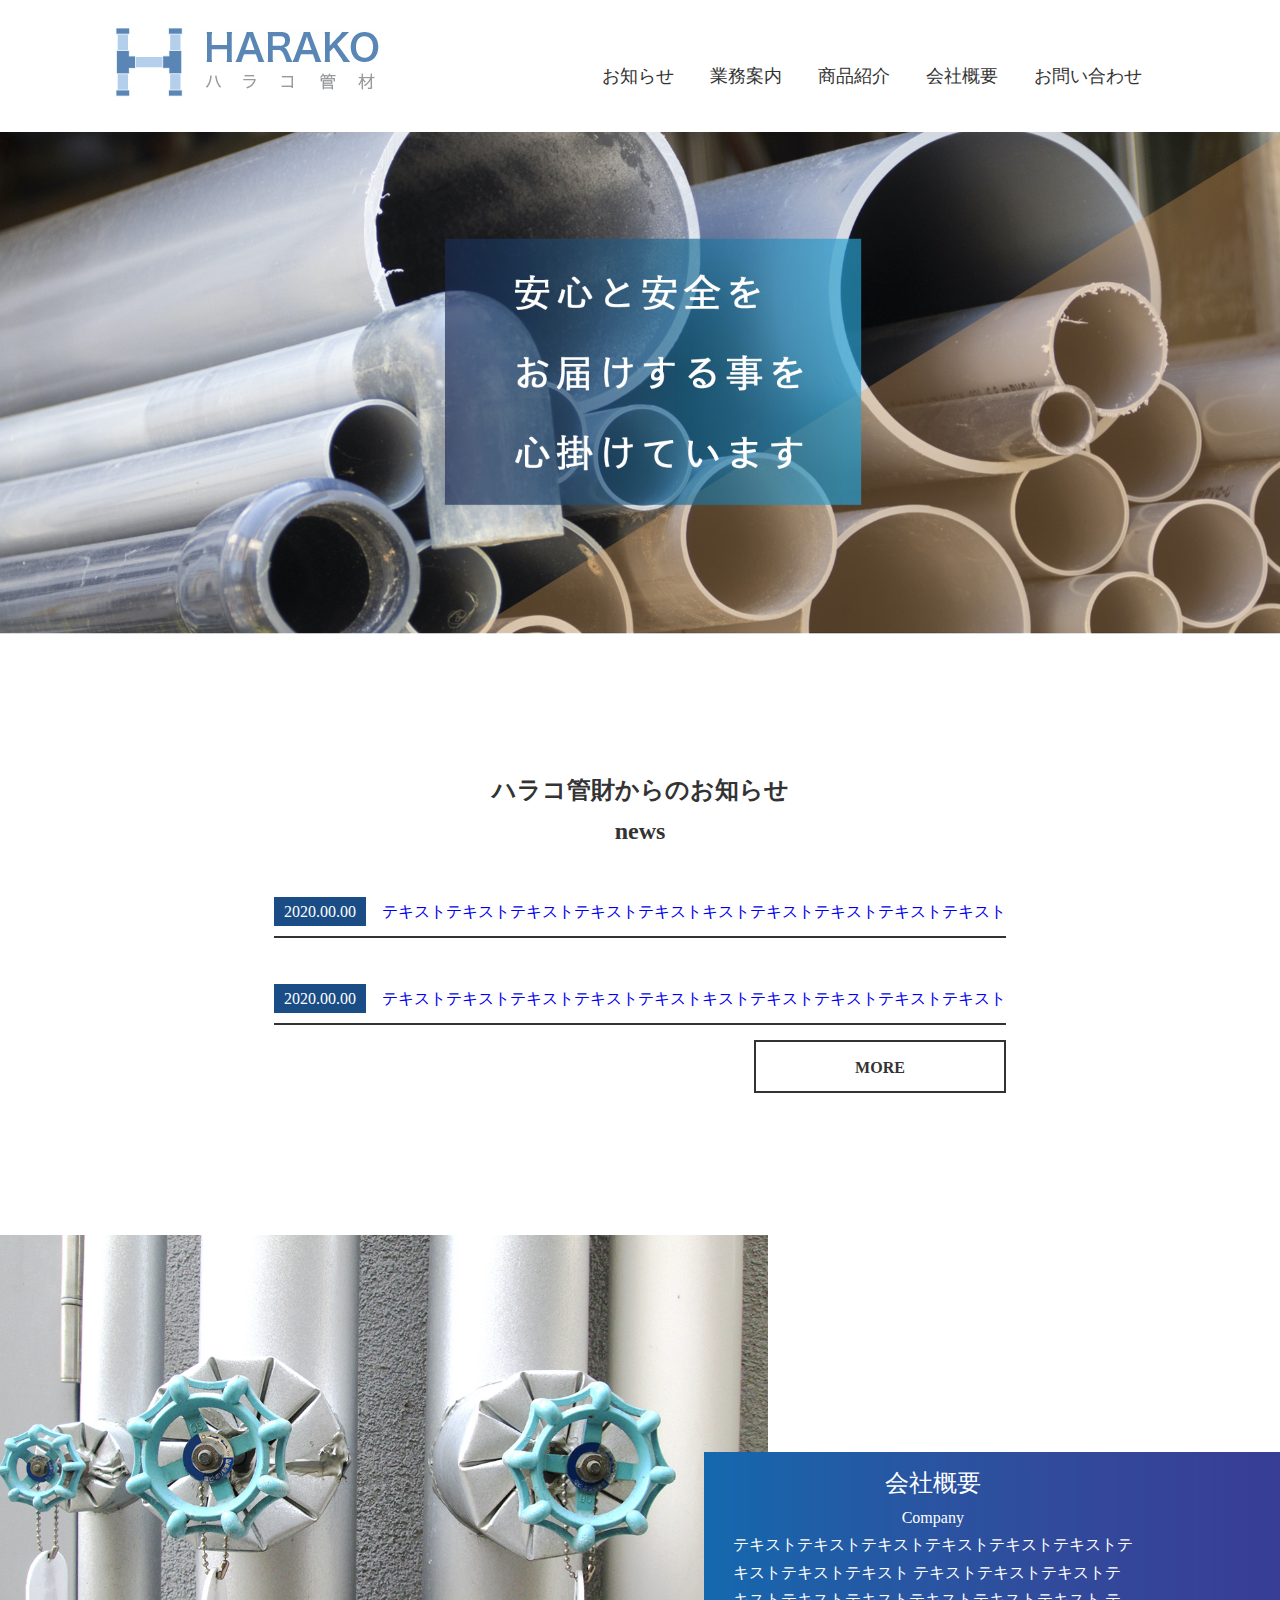
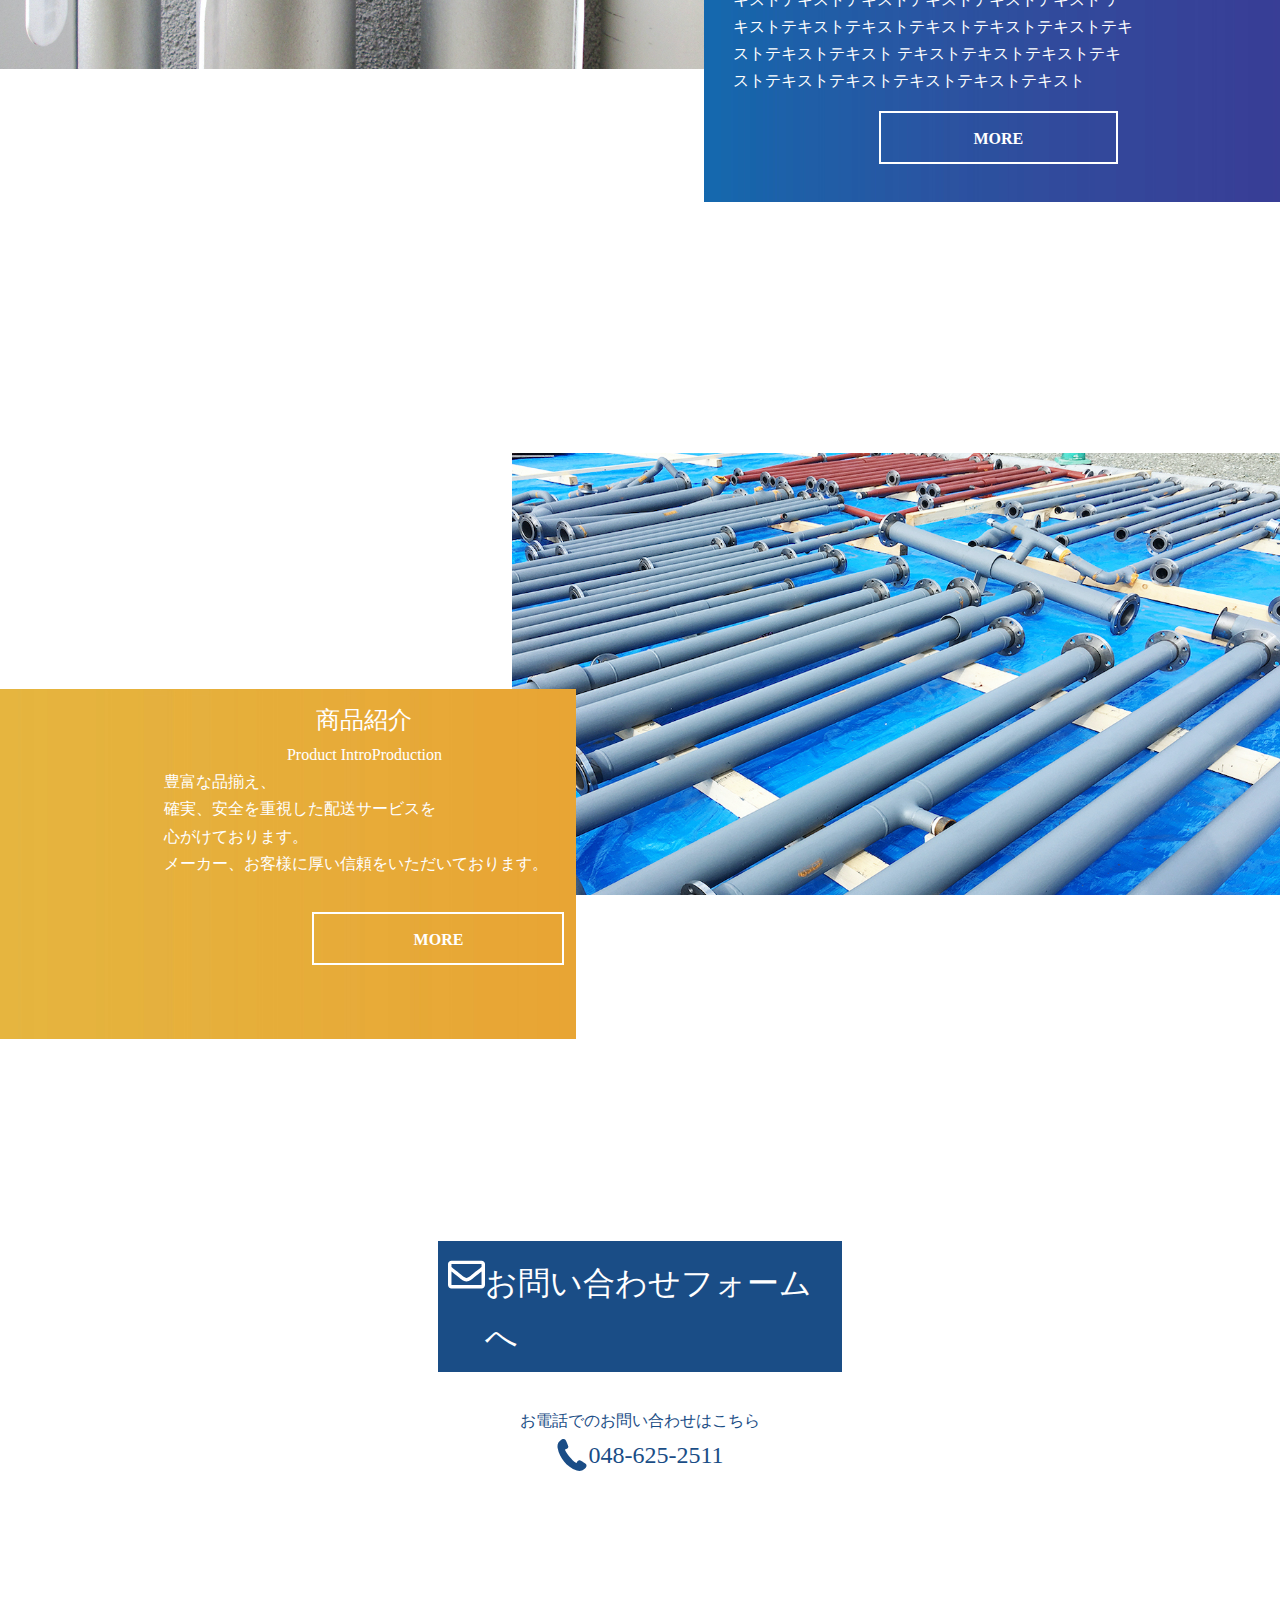
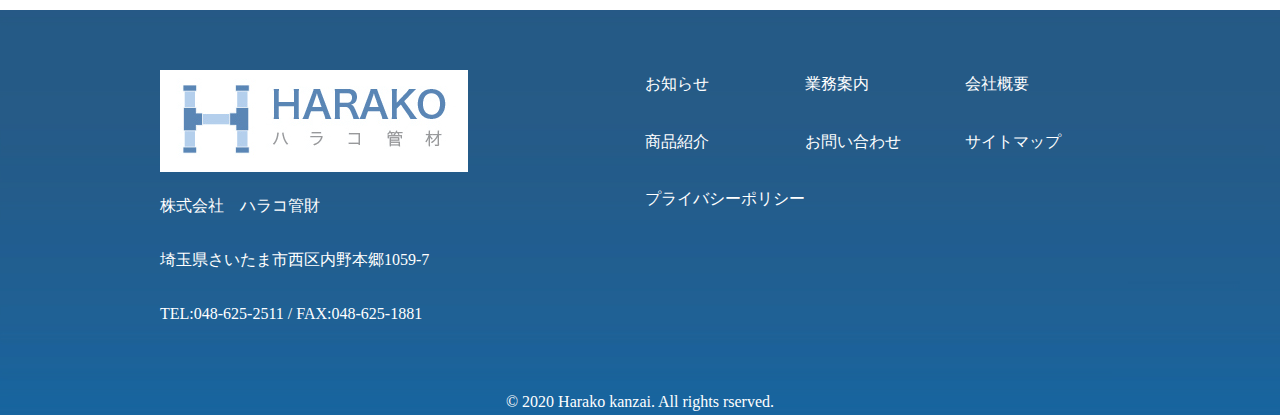
<file: index.html>
<!doctype html>
<html lang="ja">

    
    <head>
        <meta charset="UTF-8">
        <title>ハラコ管財　お客様第一がモットーの</title>
        <meta name="description" content="ハラコ管財">
        <link rel="stylesheet" href="style.css">
        <meta name="viewport" content="width=device-width, initial-scale=1">
    </head>


    
    <body>

    <!--header-------------------------------------------------------------------------------------------->    
        <header>
            
            <div class="headers">
                <div class="logo">
                    <a href="index.html" title="トップページ"><img src="img/logo.jpg" alt ="ハラコ管財"></a>
                </div>

                <div class="topmenu">
                    <nav>
                        <ul class="hnavi">
                            <li class="hnav"><a href="news.html" title="お知らせ">お知らせ</a></li>
                            <li class="hnav"><a href="business.html" title="業務案内">業務案内</a></li>
                            <li class="hnav"><a href="product.html" title="商品紹介">商品紹介</a></li>
                            <li class="hnav"><a href="company.html" title="会社概要">会社概要</a></li>
                            <li class="hnav"><a href="contact.html" title="お問い合わせ">お問い合わせ</a></li>
                            <li> <div id="nav-drawer">
                                <input id="nav-input" type="checkbox" class="nav-unshown">
                                <label id="nav-open" for="nav-input"><span></span></label>
                                <label class="nav-unshown" id="nav-close" for="nav-input"></label>
                                    <div id="nav-content">
                                        <ul class="innavi">
                                        <li class="hbg"><a href="news.html" title="お知らせ">お知らせ</a></li>
                                        <li class="hbg"><a href="business.html" title="業務案内">業務案内</a></li>
                                        <li class="hbg"><a href="product.html" title="商品紹介">商品紹介</a></li>
                                        <li class="hbg"><a href="company.html" title="会社概要">会社概要</a></li>
                                        <li class="hbg"><a href="contact.html" title="お問い合わせ">お問い合わせ</a></li>
                                        <li class="hbg"><a href="sitemap.html" title="サイトマップ">サイトマップ</a></li>
                                        <li class="hbg"><a href="privacy.html" title="プライバシーポリシー">プライバシーポリシー</a></li>
                                        </ul></div>
                                </div></li>
                            </li>
                        </ul>
                    </nav>
                </div>
            </div>

            

        </header>   
         
            
    <!--header-------------------------------------------------------------------------------------------->
    <div class="fv">
        <img src="img/FV.jpg" alt="当社の心掛け">
    </div>
    <!--news---------------------------------------------------------------------------------------> 

        <div class="page-news">
            <div class="newstitle">
                <h3 class="from">ハラコ管財からのお知らせ</h3>
                <p class="notice">news</p>
            </div>
            
            <div class="newscontents">

                <div class="posts">
                    <p class="post1"><a href="newsmore.html" title=""><time class="time1">2020.00.00</time>テキストテキストテキストテキストテキストキストテキストテキストテキストテキスト</p></a>
                    <p class="post2"><a href="newsmore.html" title=""><time class="time2">2020.00.00</time>テキストテキストテキストテキストテキストキストテキストテキストテキストテキスト</p></a>
                </div>  
                
                <div class="more">
                    <a href="news.html" class="btn-box newsbtn"><span>MORE</span></a>
                </div>

            </div>

        </div>

    <!--news--------------------------------------------------------------------------------------->

    <!--company------------------------------------------------------------------------------------>
        
        <div class="page-company">
            <div class="companyimg">
                <img src="img/mainpic.jpg" alt="blue">
            </div>
        
            <div class="company">
                <div class="companytext">
                    <h3 class="title2">会社概要</h3>
                    <h4 class="subtitle2">Company</h4>

                    <p class="companycontents">
                        テキストテキストテキストテキストテキストテキストテキストテキストテキスト
                        テキストテキストテキストテキストテキストテキストテキストテキストテキスト
                        テキストテキストテキストテキストテキストテキストテキストテキストテキスト
                        テキストテキストテキストテキストテキストテキストテキストテキストテキスト
                    </p>
                </div>
            

                <div class="companymore">
                    <a href="company.html" class="btn-box companybtn"><span>MORE</span></a>
                </div>
            </div>

            
        </div>
        
    <!--company------------------------------------------------------------------------------------>

    <!--product---------------------------------------------------------------------------------------->

        <div class="page-product">
            <div class="productimg">
                <img src="img/subpic.jpg" alt="yellow">
            </div>
        
            <div class="product">

                <div class="producttext">
                    <h3 class="title3">商品紹介</h3>
                    <h4 class="subtitle3">Product IntroProduction</h4>

                    <p class="productcontents">
                        豊富な品揃え、<br>
                        確実、安全を重視した配送サービスを<br>
                        心がけております。<br>
                        メーカー、お客様に厚い信頼をいただいております。
                    </p>
                </div>  

                <div class="productmore">
                    <a href="product.html" class="btn-box productbtn"><span>MORE</span></a>
                </div>

            </div>
        </div>

    <!--product---------------------------------------------------------------------------------------->

    <!--contact------------------------------------------------------------------------------------------>

        <div class="contactformjp">

            <div class="contactjpbt">
                <div class="contactformimg">
                    <img src="img/envelope-regular.svg" alt="mail">
                </div>

                <a href="contact.html" title="お問い合わせ">
                    <p class="contactinduction">
                        お問い合わせフォームへ
                    </p>
                </a>
            </div>

            <div class="telinvite">
                <p class="tellead">
                    お電話でのお問い合わせはこちら
                </p>
                
                <div class="telset">
                    <p class="telikon">
                        <img src="img/telnoikon.svg" alt="hello!">
                        <span class="telnotop">048-625-2511</span>
                    </p> 
                </div>
            </div> 
        
        </div>
        

    <!--contact----------------------------------------------------------------------------------------------->

    <!--footer--------------------------------------------------------------------------------------------->
        <footer>

            <div class="footer">
                <div class="containerf display-flex">
                    <div class="footerleft">
                        <div class="footerlogo">
                            <a href="index.html" title="トップページ"><img src="img/logo.jpg" alt ="ハラコ管財"></a>
                        </div>
                        <p class="footertext">
                            株式会社　ハラコ管財<br>
                            <br>
                            埼玉県さいたま市西区内野本郷1059-7<br>
                            <br>
                            TEL:048-625-2511 / FAX:048-625-1881
                        </p>
                    </div>

                    <div class="footerright">
                        <nav>
                            <div class="fnavlist">
                            <ul class="fnav">

                                <li class="f"><a href="news.html" title="お知らせ">お知らせ</a></li>
                                <li class="f"><a href="business.html" title="業務案内">業務案内</a></li>
                                <li class="f"><a href="company.html" title="会社概要">会社概要</a></li>
                                <li class="f"><a href="product.html" title="商品紹介">商品紹介</a></li>
                                <li class="f"><a href="contact.html" title="お問い合わせ">お問い合わせ</a></li>
                                <li class="f"><a href="sitemap.html" title="サイトマップ">サイトマップ</a></li>
                                <li class="f"><a href="privacy.html" title="プライバシーポリシー">プライバシーポリシー</a></li>

                            </ul>
                            </div>
                        </nav>    
                    </div>
                </div>
            </div>    

            <p class="footerlast"><small>&copy; 2020 Harako kanzai. All rights rserved.</small></p>
            
        </footer>



    


        
    </body>
</html>
</file>
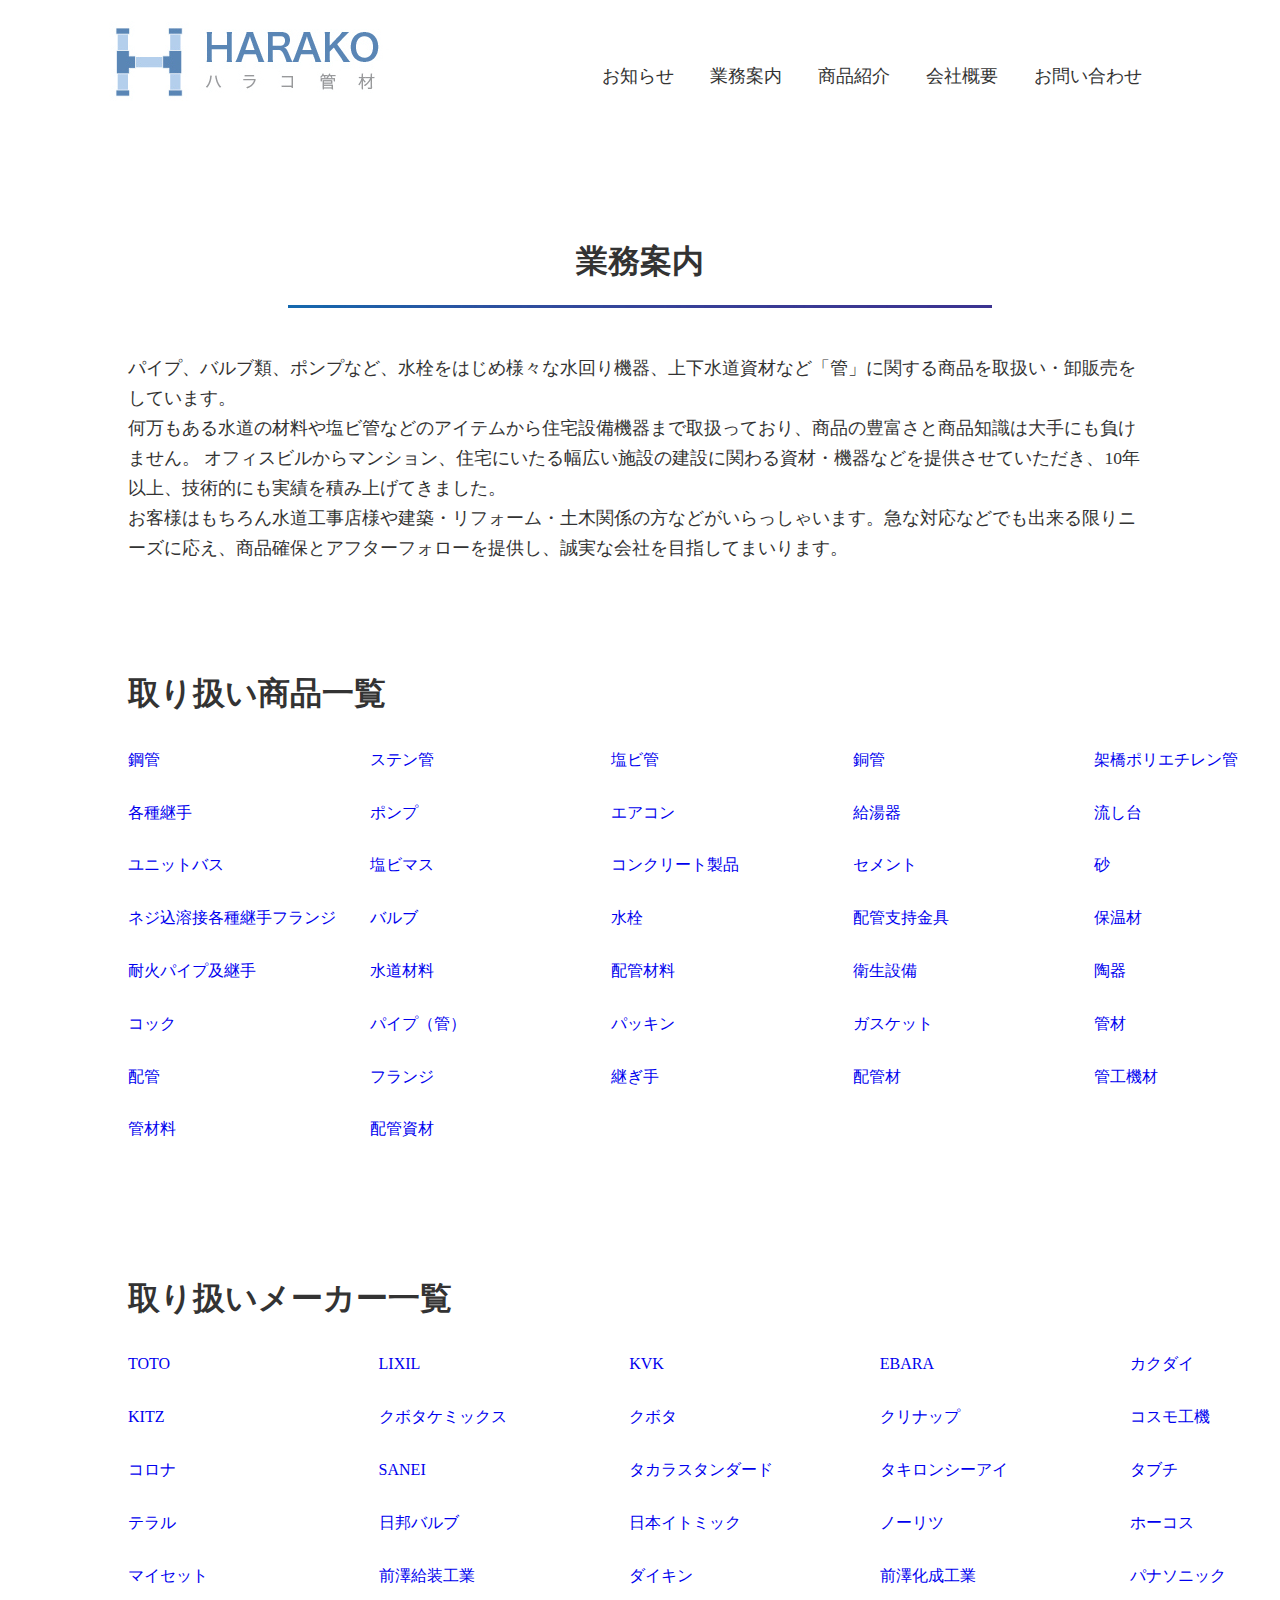
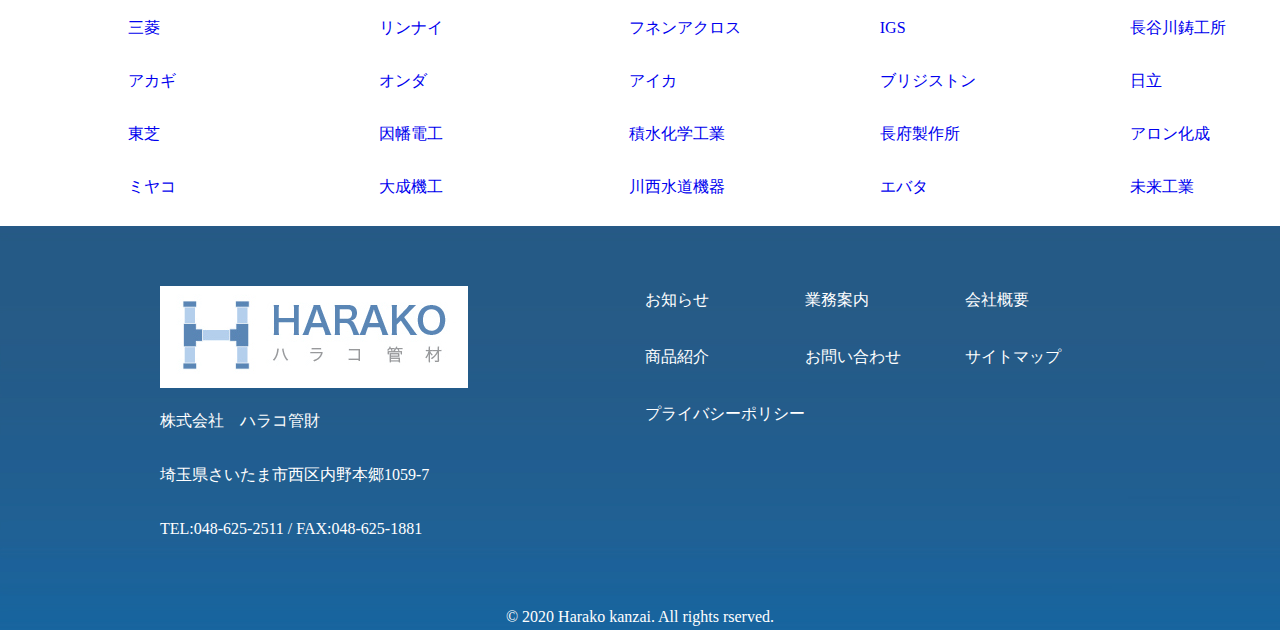
<file: business.html>
<!doctype html>
<html lang="ja">

    
    <head>
        <meta charset="UTF-8">
        <title>ハラコ管財　お客様第一がモットーの信頼の会社</title>
        <meta name="description" content="ハラコ管財">
        <link rel="stylesheet" href="style.css">
        <meta name="viewport" content="width=device-width, initial-scale=1">
    </head>


    
    <body>

<!--header-------------------------------------------------------------------------------------------->    
        <header>
                    
            <div class="headers">
                <div class="logo">
                    <a href="index.html" title="トップページ"><img src="img/logo.jpg" alt ="ハラコ管財"></a>
                </div>

                <div class="topmenu">
                    <nav>
                        <ul class="hnavi">
                            <li class="hnav"><a href="news.html" title="お知らせ">お知らせ</a></li>
                            <li class="hnav"><a href="business.html" title="業務案内">業務案内</a></li>
                            <li class="hnav"><a href="product.html" title="商品紹介">商品紹介</a></li>
                            <li class="hnav"><a href="company.html" title="会社概要">会社概要</a></li>
                            <li class="hnav"><a href="contact.html" title="お問い合わせ">お問い合わせ</a></li>
                            <li> <div id="nav-drawer">
                                <input id="nav-input" type="checkbox" class="nav-unshown">
                                <label id="nav-open" for="nav-input"><span></span></label>
                                <label class="nav-unshown" id="nav-close" for="nav-input"></label>
                                    <div id="nav-content">
                                        <ul class="innavi">
                                        <li class="hbg"><a href="news.html" title="お知らせ">お知らせ</a></li>
                                        <li class="hbg"><a href="business.html" title="業務案内">業務案内</a></li>
                                        <li class="hbg"><a href="product.html" title="商品紹介">商品紹介</a></li>
                                        <li class="hbg"><a href="company.html" title="会社概要">会社概要</a></li>
                                        <li class="hbg"><a href="contact.html" title="お問い合わせ">お問い合わせ</a></li>
                                        <li class="hbg"><a href="sitemap.html" title="サイトマップ">サイトマップ</a></li>
                                        <li class="hbg"><a href="privacy.html" title="プライバシーポリシー">プライバシーポリシー</a></li>
                                        </ul></div>
                                </div></li>
                            </li>
                        </ul>
                    </nav>
                </div>
            </div>

        </header>   
 
    
<!--header-------------------------------------------------------------------------------------------->

<!--content------------------------------------------------------------------------------------------->
     
        <div class="businessheader">
            <h1 class="businesstitle">業務案内</h1>

            <div class="underbar">
                <img src="img/maintx.jpg" alt="==================================" height="3px" width="55%">
            </div>

            <p class="businessdes">
                パイプ、バルブ類、ポンプなど、水栓をはじめ様々な水回り機器、上下水道資材など「管」に関する商品を取扱い・卸販売をしています。<br>
                何万もある水道の材料や塩ビ管などのアイテムから住宅設備機器まで取扱っており、商品の豊富さと商品知識は大手にも負けません。
                オフィスビルからマンション、住宅にいたる幅広い施設の建設に関わる資材・機器などを提供させていただき、10年以上、技術的にも実績を積み上げてきました。<br>
                お客様はもちろん水道工事店様や建築・リフォーム・土木関係の方などがいらっしゃいます。急な対応などでも出来る限りニーズに応え、商品確保とアフターフォローを提供し、誠実な会社を目指してまいります。
            </p>
        </div>  
        <div class="businesslist">
            <div class="businessproduct1">
                <h1 class="handlingmaker">取り扱い商品一覧</h1>
                    <ul class="handlingproduction">
                        <li class="productions"><a href="product.html" title="鋼管">鋼管</a></li>
                        <li class="productions"><a href="product.html" title="ステン管">ステン管</a></li>
                        <li class="productions"><a href="product.html" title="塩ビ管">塩ビ管</a></li>
                        <li class="productions"><a href="product.html" title="銅管">銅管</a></li>
                        <li class="productions"><a href="product.html" title="架橋ポリエチレン管">架橋ポリエチレン管</a></li>
                        <li class="productions"><a href="product.html" title="各種継手">各種継手</a></li>
                        <li class="productions"><a href="product.html" title="ポンプ">ポンプ</a></li>
                        <li class="productions"><a href="product.html" title="エアコン">エアコン</a></li>
                        <li class="productions"><a href="product.html" title="給湯器">給湯器</a></li>
                        <li class="productions"><a href="product.html" title="流し台">流し台</a></li> 

                        <li class="productions"><a href="product.html" title="ユニットバス">ユニットバス</a></li>
                        <li class="productions"><a href="product.html" title="塩ビマス">塩ビマス</a></li>
                        <li class="productions"><a href="product.html" title="コンクリート製品">コンクリート製品</a></li>
                        <li class="productions"><a href="product.html" title="セメント">セメント</a></li>
                        <li class="productions"><a href="product.html" title="砂">砂</a></li>
                        <li class="productions"><a href="product.html" title="ネジ込溶接各種継手フランジ">ネジ込溶接各種継手フランジ</a></li>
                        <li class="productions"><a href="product.html" title="バルブ">バルブ</a></li>
                        <li class="productions"><a href="product.html" title="水栓">水栓</a></li>
                        <li class="productions"><a href="product.html" title="配管支持金具">配管支持金具</a></li>
                        <li class="productions"><a href="product.html" title="保温材">保温材</a></li> 

                        <li class="productions"><a href="product.html" title="耐火パイプ及継手">耐火パイプ及継手</a></li>
                        <li class="productions"><a href="product.html" title="水道材料">水道材料</a></li>
                        <li class="productions"><a href="product.html" title="配管材料">配管材料</a></li>
                        <li class="productions"><a href="product.html" title="衛生設備">衛生設備</a></li>
                        <li class="productions"><a href="product.html" title="陶器">陶器</a></li>
                        <li class="productions"><a href="product.html" title="コック">コック</a></li>
                        <li class="productions"><a href="product.html" title="パイプ（管）">パイプ（管）</a></li>
                        <li class="productions"><a href="product.html" title="パッキン">パッキン</a></li>
                        <li class="productions"><a href="product.html" title="ガスケット">ガスケット</a></li>
                        <li class="productions"><a href="product.html" title="管材">管材</a></li>

                        <li class="productions"><a href="product.html" title="配管">配管</a></li>
                        <li class="productions"><a href="product.html" title="フランジ">フランジ</a></li>
                        <li class="productions"><a href="product.html" title="継ぎ手">継ぎ手</a></li>
                        <li class="productions"><a href="product.html" title="配管材">配管材</a></li>
                        <li class="productions"><a href="product.html" title="管工機材">管工機材</a></li>
                        <li class="productions"><a href="product.html" title="管材料">管材料</a></li>
                        <li class="productions"><a href="product.html" title="配管資材">配管資材</a></li>
                    </ul>
            </div>

            <div class="businessproduct2">
                <h1 class="handlingmaker">取り扱いメーカー一覧</h1>
                    <ul class="maker">
                        <li class="makers"><a href="https://jp.toto.com/" title="TOTO">TOTO</a></li>
                        <li class="makers"><a href="https://www.lixil.co.jp/" title="LIXIL">LIXIL</a></li>
                        <li class="makers"><a href="http://www.kvk.co.jp/" title="KVK">KVK</a></li>
                        <li class="makers"><a href="https://www.ebara.co.jp/" title="EBARA">EBARA</a></li>
                        <li class="makers"><a href="https://kakudai.jp/" title="カクダイ">カクダイ</a></li>
                        <li class="makers"><a href="https://www.kitz.co.jp/" title="KITZ">KITZ</a></li>
                        <li class="makers"><a href="https://www.kubota-chemix.co.jp/" title="クボタケミックス">クボタケミックス</a></li>
                        <li class="makers"><a href="https://www.kubota.co.jp/" title="クボタ">クボタ</a></li>
                        <li class="makers"><a href="https://cleanup.jp/" title="クリナップ">クリナップ</a></li>
                        <li class="makers"><a href="https://www.cosmo-koki.co.jp/" title="コスモ工機">コスモ工機</a></li> 

                        <li class="makers"><a href="https://www.corona.co.jp/" title="コロナ">コロナ</a></li>
                        <li class="makers"><a href="https://www.sanei.ltd/" title="SANEI">SANEI</a></li>
                        <li class="makers"><a href="https://www.takara-standard.co.jp//" title="タカラスタンダード">タカラスタンダード</a></li>
                        <li class="makers"><a href="https://www.takiron-ci.co.jp/" title="タキロンシーアイ">タキロンシーアイ</a></li>
                        <li class="makers"><a href="https://www.tabuchi.co.jp/" title="タブチ">タブチ</a></li>
                        <li class="makers"><a href="https://www.teral.net//" title="テラル">テラル</a></li>
                        <li class="makers"><a href="https://www.nippov.co.jp/" title="日邦バルブ">日邦バルブ</a></li>
                        <li class="makers"><a href="https://www.itomic.co.jp/" title="日本イトミック">日本イトミック</a></li>
                        <li class="makers"><a href="https://www.noritz.co.jp/" title="ノーリツ">ノーリツ</a></li>
                        <li class="makers"><a href="https://www.horkos.co.jp/" title="ホーコス">ホーコス</a></li>  
                        
                        <li class="makers"><a href="http://myset.co.jp/" title="マイセット">マイセット</a></li>
                        <li class="makers"><a href="http://www.qso.co.jp//" title="前澤給装工業">前澤給装工業</a></li>
                        <li class="makers"><a href="https://www.daikin.co.jp/" title="ダイキン">ダイキン</a></li>
                        <li class="makers"><a href="http://www.maezawa-k.co.jp/" title="前澤化成工業">前澤化成工業</a></li>
                        <li class="makers"><a href="https://www.panasonic.com/jp/home.html" title="パナソニック">パナソニック</a></li>
                        <li class="makers"><a href="https://www.mitsubishielectric.co.jp/" title="三菱">三菱</a></li>
                        <li class="makers"><a href="https://www.rinnai.co.jp/" title="リンナイ">リンナイ</a></li>
                        <li class="makers"><a href="https://www.funen.co.jp/" title="フネンアクロス">フネンアクロス</a></li>
                        <li class="makers"><a href="http://www.i-g-s.co.jp/product/" title="IGS">IGS</a></li>
                        <li class="makers"><a href="http://www.hasechuw.co.jp/" title="長谷川鋳工所">長谷川鋳工所</a></li>

                        <li class="makers"><a href="http://www.akagi-nt.co.jp/" title="アカギ">アカギ</a></li>
                        <li class="makers"><a href="https://www.onda.co.jp/" title="オンダ">オンダ</a></li>
                        <li class="makers"><a href="http://www.aica.co.jp/" title="アイカ">アイカ</a></li>
                        <li class="makers"><a href="https://www.bridgestone.co.jp/products/dp/pushmaster/" title="ブリジストン">ブリジストン</a></li>
                        <li class="makers"><a href="https://www.hitachi.co.jp/" title="日立">日立</a></li>
                        <li class="makers"><a href="https://www.toshiba.co.jp/index_j.htm" title="東芝">東芝</a></li>
                        <li class="makers"><a href="https://www.inaba-denko.com/ja/" title="因幡電工">因幡電工</a></li>
                        <li class="makers"><a href="https://www.sekisui.co.jp/" title="積水化学工業">積水化学工業</a></li>
                        <li class="makers"><a href="https://www.chofu.co.jp/index.html" title="長府製作所">長府製作所</a></li>
                        <li class="makers"><a href="https://www.aronkasei.co.jp/" title="アロン化成">アロン化成</a></li>

                        <li class="makers"><a href="http://www.miyako-inc.jp/" title="ミヤコ">ミヤコ</a></li>
                        <li class="makers"><a href="https://www.taiseikiko.com/" title="大成機工">大成機工</a></li>
                        <li class="makers"><a href="https://www.sk-kawanishi.com/" title="川西水道機器">川西水道機器</a></li>
                        <li class="makers"><a href="https://www.ebata.co.jp/" title="エバタ">エバタ</a></li>
                        <li class="makers"><a href="https://www.mirai.co.jp/" title="未来工業">未来工業</a></li>
                    </ul>
            </div>
        </div>
        
        
    


<!--footer------------------------------------------------------------------------------------------->

        <footer>

            <div class="footer">
                <div class="containerf display-flex">
                    <div class="footerleft">
                        <div class="footerlogo">
                            <a href="index.html" title="トップページ"><img src="img/logo.jpg" alt ="ハラコ管財"></a>
                        </div>
                        <p class="footertext">
                            株式会社　ハラコ管財<br>
                            <br>
                            埼玉県さいたま市西区内野本郷1059-7<br>
                            <br>
                            TEL:048-625-2511 / FAX:048-625-1881
                        </p>
                    </div>

                    <div class="footerright">
                        <nav>
                            <div class="fnavlist">
                            <ul class="fnav">

                                <li class="f"><a href="news.html" title="お知らせ">お知らせ</a></li>
                                <li class="f"><a href="business.html" title="業務案内">業務案内</a></li>
                                <li class="f"><a href="company.html" title="会社概要">会社概要</a></li>
                                <li class="f"><a href="product.html" title="商品紹介">商品紹介</a></li>
                                <li class="f"><a href="contact.html" title="お問い合わせ">お問い合わせ</a></li>
                                <li class="f"><a href="sitemap.html" title="サイトマップ">サイトマップ</a></li>
                                <li class="f"><a href="privacy.html" title="プライバシーポリシー">プライバシーポリシー</a></li>

                            </ul>
                            </div>
                        </nav>    
                    </div>
                </div>
            </div>    

            <p class="footerlast"><small>&copy; 2020 Harako kanzai. All rights rserved.</small></p>
            
        </footer>

<!--footer------------------------------------------------------------------------------------------->

    </body>
</html>
</file>
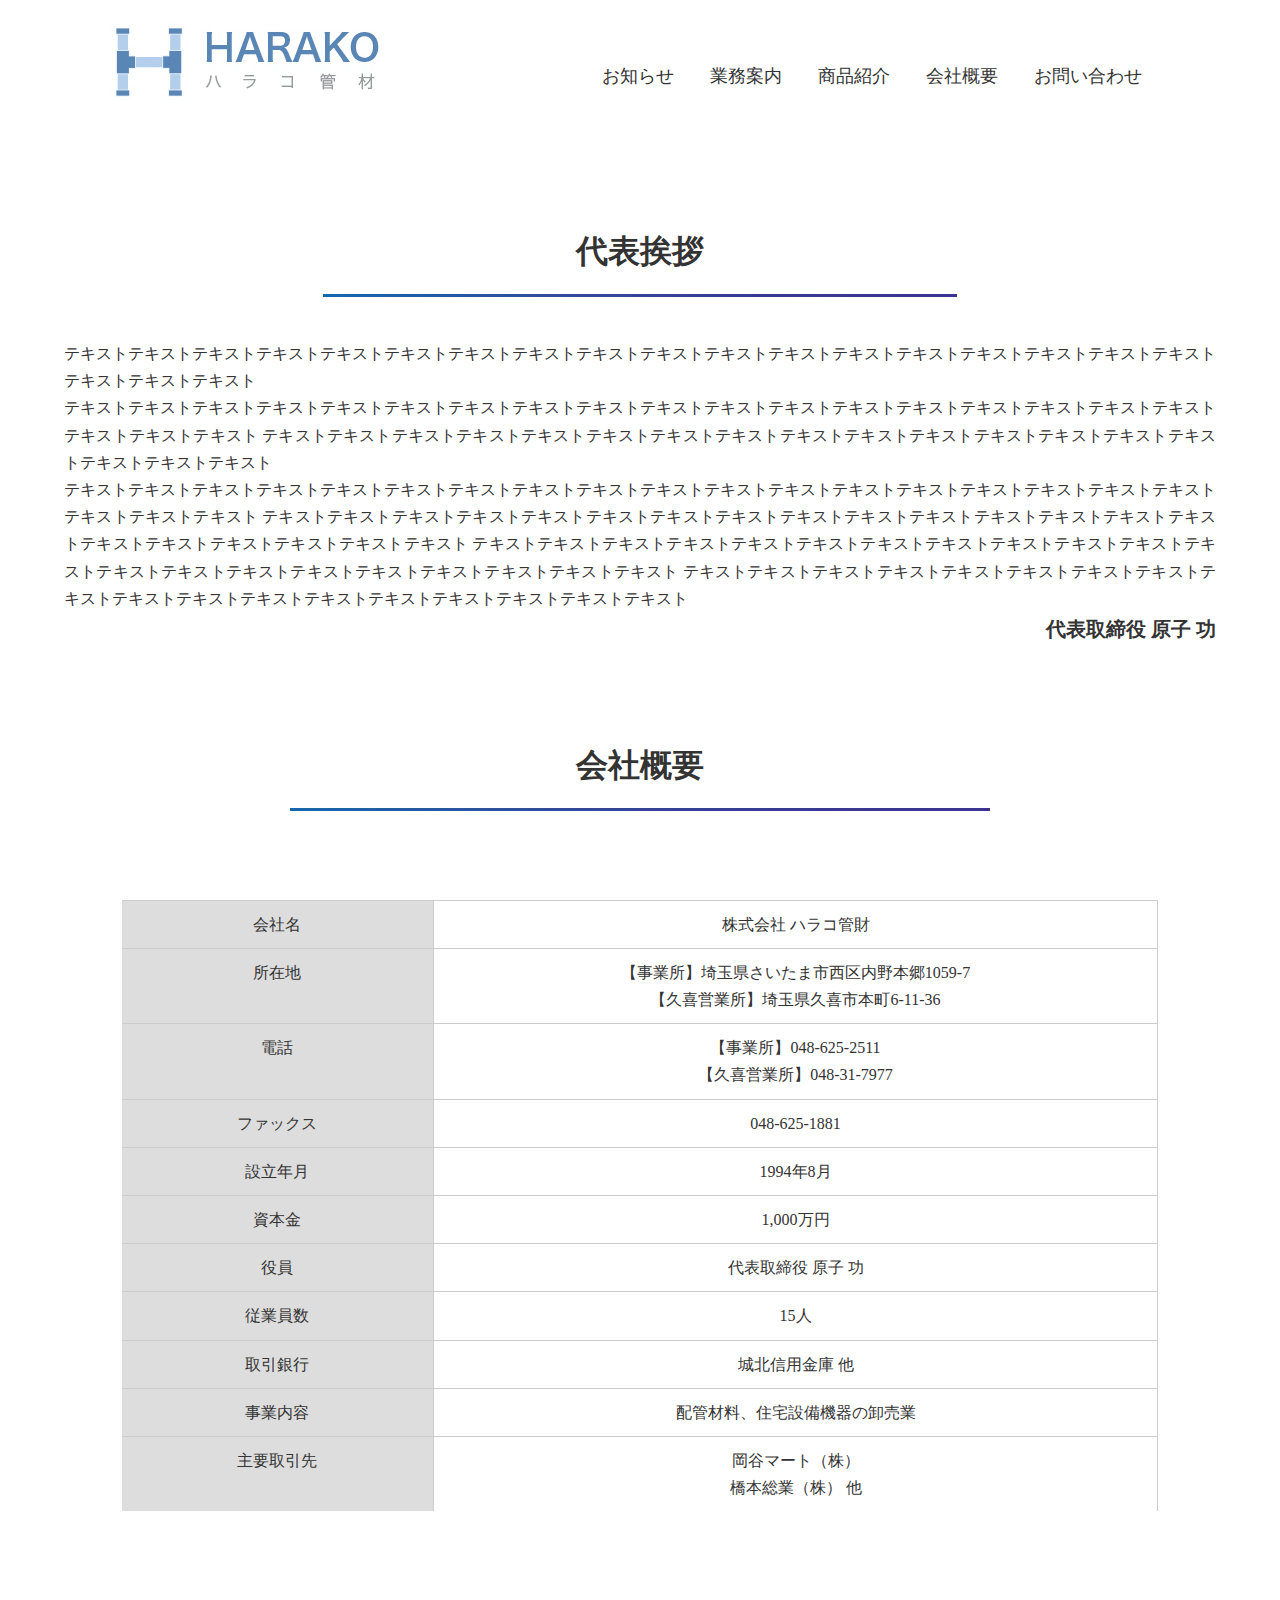
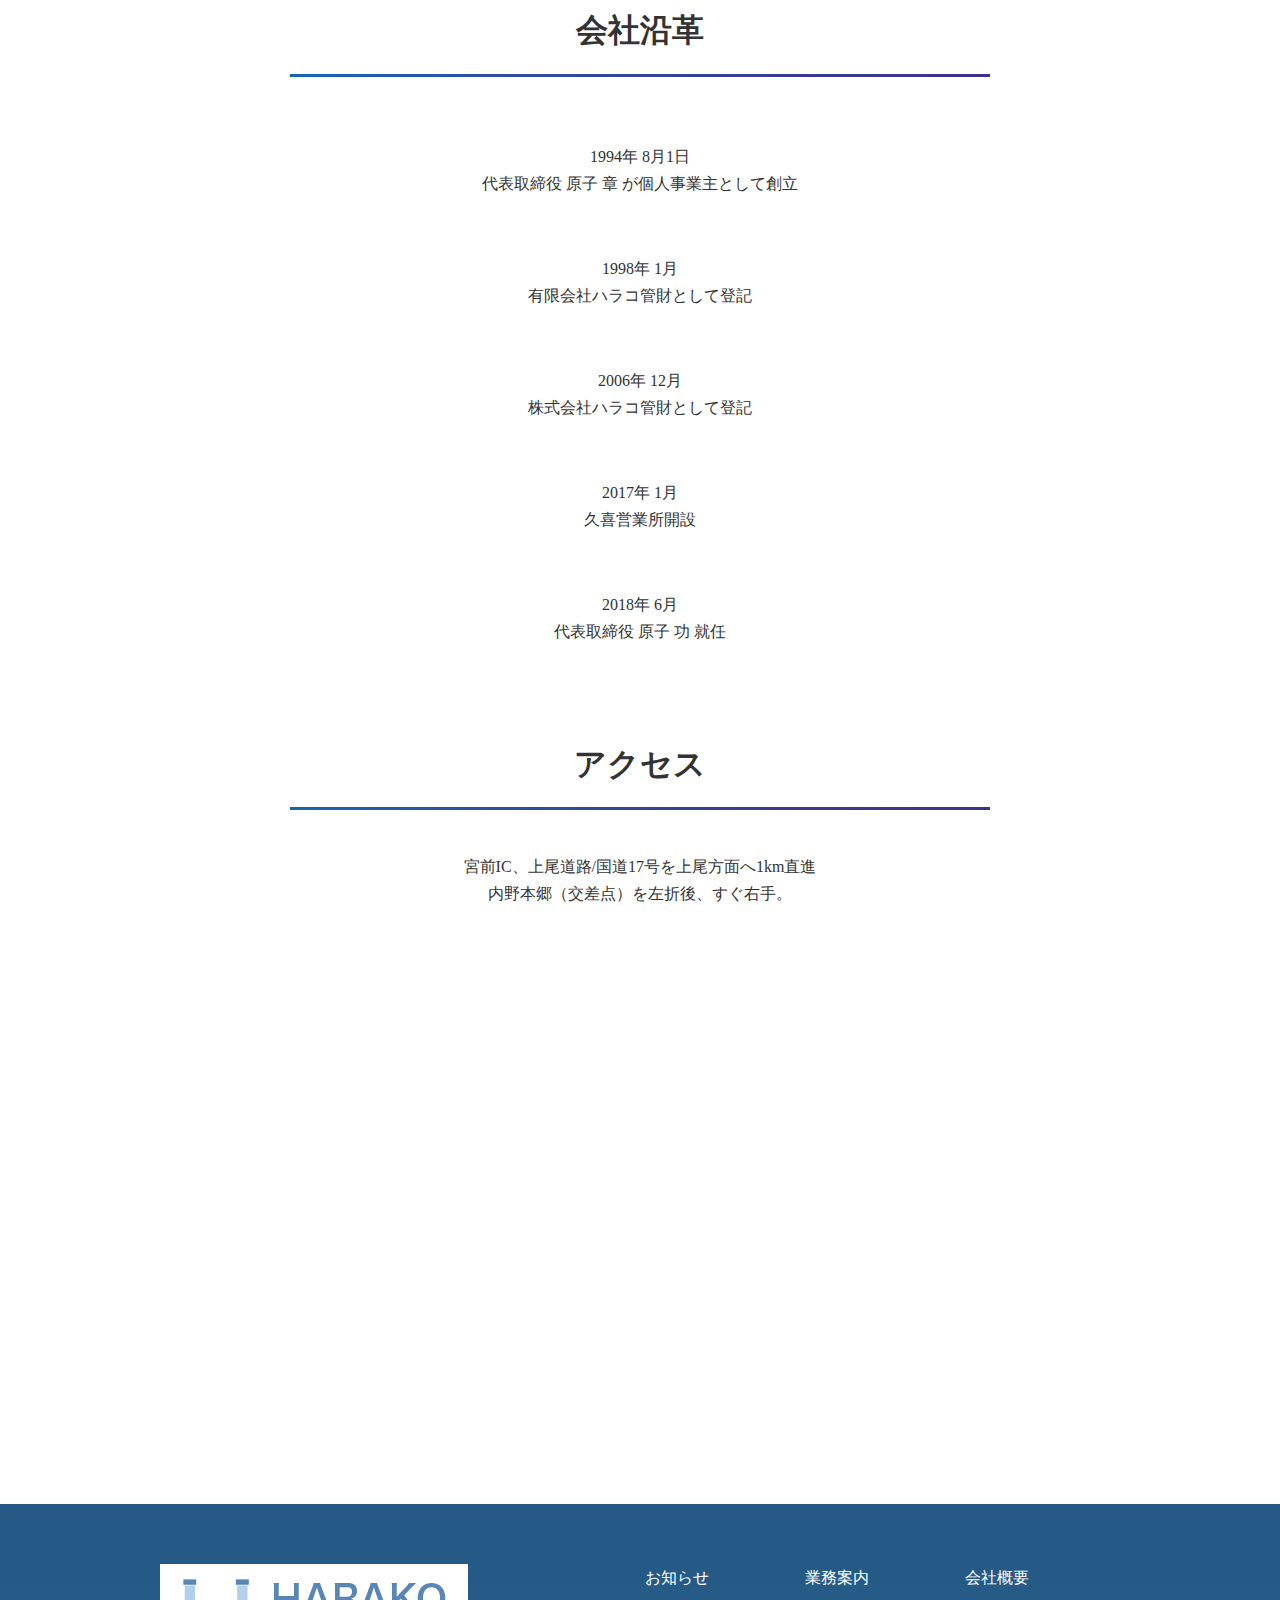
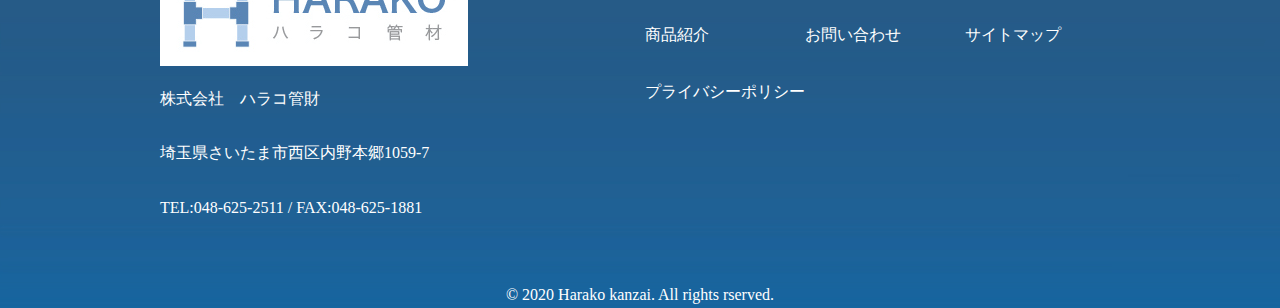
<file: company.html>
<!doctype html>
<html lang="ja">

    
    <head>
        <meta charset="UTF-8">
        <title>ハラコ管財　お客様第一がモットーの信頼の会社</title>
        <meta name="description" content="ハラコ管財">
        <link rel="stylesheet" href="style.css">
        <meta name="viewport" content="width=device-width, initial-scale=1">
    </head>


    
    <body>

<!--header-------------------------------------------------------------------------------------------->    
        <header>
                    
            <div class="headers">
                <div class="logo">
                    <a href="index.html" title="トップページ"><img src="img/logo.jpg" alt ="ハラコ管財"></a>
                </div>

                <div class="topmenu">
                    <nav>
                        <ul class="hnavi">
                            <li class="hnav"><a href="news.html" title="お知らせ">お知らせ</a></li>
                            <li class="hnav"><a href="business.html" title="業務案内">業務案内</a></li>
                            <li class="hnav"><a href="product.html" title="商品紹介">商品紹介</a></li>
                            <li class="hnav"><a href="company.html" title="会社概要">会社概要</a></li>
                            <li class="hnav"><a href="contact.html" title="お問い合わせ">お問い合わせ</a></li>
                            <li> <div id="nav-drawer">
                                <input id="nav-input" type="checkbox" class="nav-unshown">
                                <label id="nav-open" for="nav-input"><span></span></label>
                                <label class="nav-unshown" id="nav-close" for="nav-input"></label>
                                    <div id="nav-content">
                                        <ul class="innavi">
                                        <li class="hbg"><a href="news.html" title="お知らせ">お知らせ</a></li>
                                        <li class="hbg"><a href="business.html" title="業務案内">業務案内</a></li>
                                        <li class="hbg"><a href="product.html" title="商品紹介">商品紹介</a></li>
                                        <li class="hbg"><a href="company.html" title="会社概要">会社概要</a></li>
                                        <li class="hbg"><a href="contact.html" title="お問い合わせ">お問い合わせ</a></li>
                                        <li class="hbg"><a href="sitemap.html" title="サイトマップ">サイトマップ</a></li>
                                        <li class="hbg"><a href="privacy.html" title="プライバシーポリシー">プライバシーポリシー</a></li>
                                        </ul></div>
                                </div></li>
                            </li>
                        </ul>
                    </nav>
                </div>
            </div>

        </header>   
 
    
<!--header-------------------------------------------------------------------------------------------->

<!--content------------------------------------------------------------------------------------------->
    <div class="container">
        <div class="companyheader">
            <h1 class="companytitle">代表挨拶</h1>

            <div class="underbar">
                <img src="img/maintx.jpg" alt="==================================" height="3px" width="55%">
            </div>

        </div>

        <p class="greeting">
            テキストテキストテキストテキストテキストテキストテキストテキストテキストテキストテキストテキストテキストテキストテキストテキストテキストテキストテキストテキストテキスト<br>
            テキストテキストテキストテキストテキストテキストテキストテキストテキストテキストテキストテキストテキストテキストテキストテキストテキストテキストテキストテキストテキスト
            テキストテキストテキストテキストテキストテキストテキストテキストテキストテキストテキストテキストテキストテキストテキストテキストテキストテキスト<br>
            テキストテキストテキストテキストテキストテキストテキストテキストテキストテキストテキストテキストテキストテキストテキストテキストテキストテキストテキストテキストテキスト
            テキストテキストテキストテキストテキストテキストテキストテキストテキストテキストテキストテキストテキストテキストテキストテキストテキストテキストテキストテキストテキスト
            テキストテキストテキストテキストテキストテキストテキストテキストテキストテキストテキストテキストテキストテキストテキストテキストテキストテキストテキストテキストテキスト
            テキストテキストテキストテキストテキストテキストテキストテキストテキストテキストテキストテキストテキストテキストテキストテキストテキストテキスト<br>
        </p>

        <h6 class="ceo">代表取締役  原子 功</h6>





        <div class="companyheader">
            <h1 class="companytitle">会社概要</h1>

            <div class="underbar">
                <img src="img/maintx.jpg" alt="==================================" height="3px" width="700px">
            </div>

        </div>

        <div class="overview">
            <dl class="dl">
                
                <dt>会社名</dt><dd>株式会社 ハラコ管財</dd>
                <dt>所在地</dh><dd>【事業所】埼玉県さいたま市西区内野本郷1059-7<br>【久喜営業所】埼玉県久喜市本町6-11-36</dd>
                <dt>電話</dt><dd>【事業所】048-625-2511<br>【久喜営業所】048-31-7977</dd>
                <dt>ファックス</dt><dd>048-625-1881</dd>
                <dt>設立年月</dt><dd>1994年8月</dd>
                <dt>資本金</dt><dd>1,000万円</dd>
                <dt>役員</dt><dd>代表取締役 原子 功</dd>
                <dt>従業員数</dt><dd>15人</dd>
                <dt>取引銀行</dt><dd>城北信用金庫 他</dd>
                <dt>事業内容</dt><dd>配管材料、住宅設備機器の卸売業</dd>
                <dt>主要取引先</dt><dd>岡谷マート（株）<br>橋本総業（株） 他</dd>
                
            </dl>
        </div>

        <div class="companyheader">
            <h1 class="companytitle">会社沿革</h1>

            <div class="underbar">
                <img src="img/maintx.jpg" alt="==================================" height="3px" width="700px">
            </div>
        </div>

        <div class="history">
            <ul class="historylist">
                <li class="h">1994年 8月1日<br>代表取締役 原子 章 が個人事業主として創立</li>
                <li class="h">1998年 1月<br>有限会社ハラコ管財として登記</li>
                <li class="h">2006年 12月<br>株式会社ハラコ管財として登記</li>
                <li class="h">2017年 1月<br>久喜営業所開設</li>
                <li class="h">2018年 6月<br>代表取締役 原子 功 就任</li>
            </ul>
        </div>


        <div class="companyheader">
            <h1 class="companytitle">アクセス</h1>

            <div class="underbar">
                <img src="img/maintx.jpg" alt="==================================" height="3px" width="700px">
            </div>
        </div>

        <div class="map">
            <p class="gaide">
                宮前IC、上尾道路/国道17号を上尾方面へ1km直進<br>
                内野本郷（交差点）を左折後、すぐ右手。
            </p>
            <div class="gmap">
                <iframe src="https://www.google.com/maps/embed?pb=!1m18!1m12!1m3!1d3230.5351229649646!2d139.58808921529328!3d35.933877323681706!2m3!1f0!2f0!3f0!3m2!1i1024!2i768!4f13.1!3m3!1m2!1s0x6018c4386737dc3b%3A0x39e79d0032c86816!2z44CSMzMxLTAwNDUg5Z-8546J55yM44GV44GE44Gf44G-5biC6KW_5Yy65YaF6YeO5pys6YO377yR77yQ77yV77yZ4oiS77yXIOODj-ODqeOCs-euoeadkA!5e0!3m2!1sja!2sjp!4v1605693658926!5m2!1sja!2sjp" width="600" height="450" frameborder="0" style="border:0;" allowfullscreen="" aria-hidden="false" tabindex="0"></iframe>
            </div>
        </div>

    </div>

<!--footer------------------------------------------------------------------------------------------->

<footer>

    <div class="footer">
        <div class="containerf display-flex">
            <div class="footerleft">
                <div class="footerlogo">
                    <a href="index.html" title="トップページ"><img src="img/logo.jpg" alt ="ハラコ管財"></a>
                </div>
                <p class="footertext">
                    株式会社　ハラコ管財<br>
                    <br>
                    埼玉県さいたま市西区内野本郷1059-7<br>
                    <br>
                    TEL:048-625-2511 / FAX:048-625-1881
                </p>
            </div>

            <div class="footerright">
                <nav>
                    <div class="fnavlist">
                    <ul class="fnav">

                        <li class="f"><a href="news.html" title="お知らせ">お知らせ</a></li>
                        <li class="f"><a href="business.html" title="業務案内">業務案内</a></li>
                        <li class="f"><a href="company.html" title="会社概要">会社概要</a></li>
                        <li class="f"><a href="product.html" title="商品紹介">商品紹介</a></li>
                        <li class="f"><a href="contact.html" title="お問い合わせ">お問い合わせ</a></li>
                        <li class="f"><a href="sitemap.html" title="サイトマップ">サイトマップ</a></li>
                        <li class="f"><a href="privacy.html" title="プライバシーポリシー">プライバシーポリシー</a></li>

                    </ul>
                    </div>
                </nav>    
            </div>
        </div>
    </div>    

    <p class="footerlast"><small>&copy; 2020 Harako kanzai. All rights rserved.</small></p>
    
</footer>

<!--footer------------------------------------------------------------------------------------------->

</body>
</html>
</file>
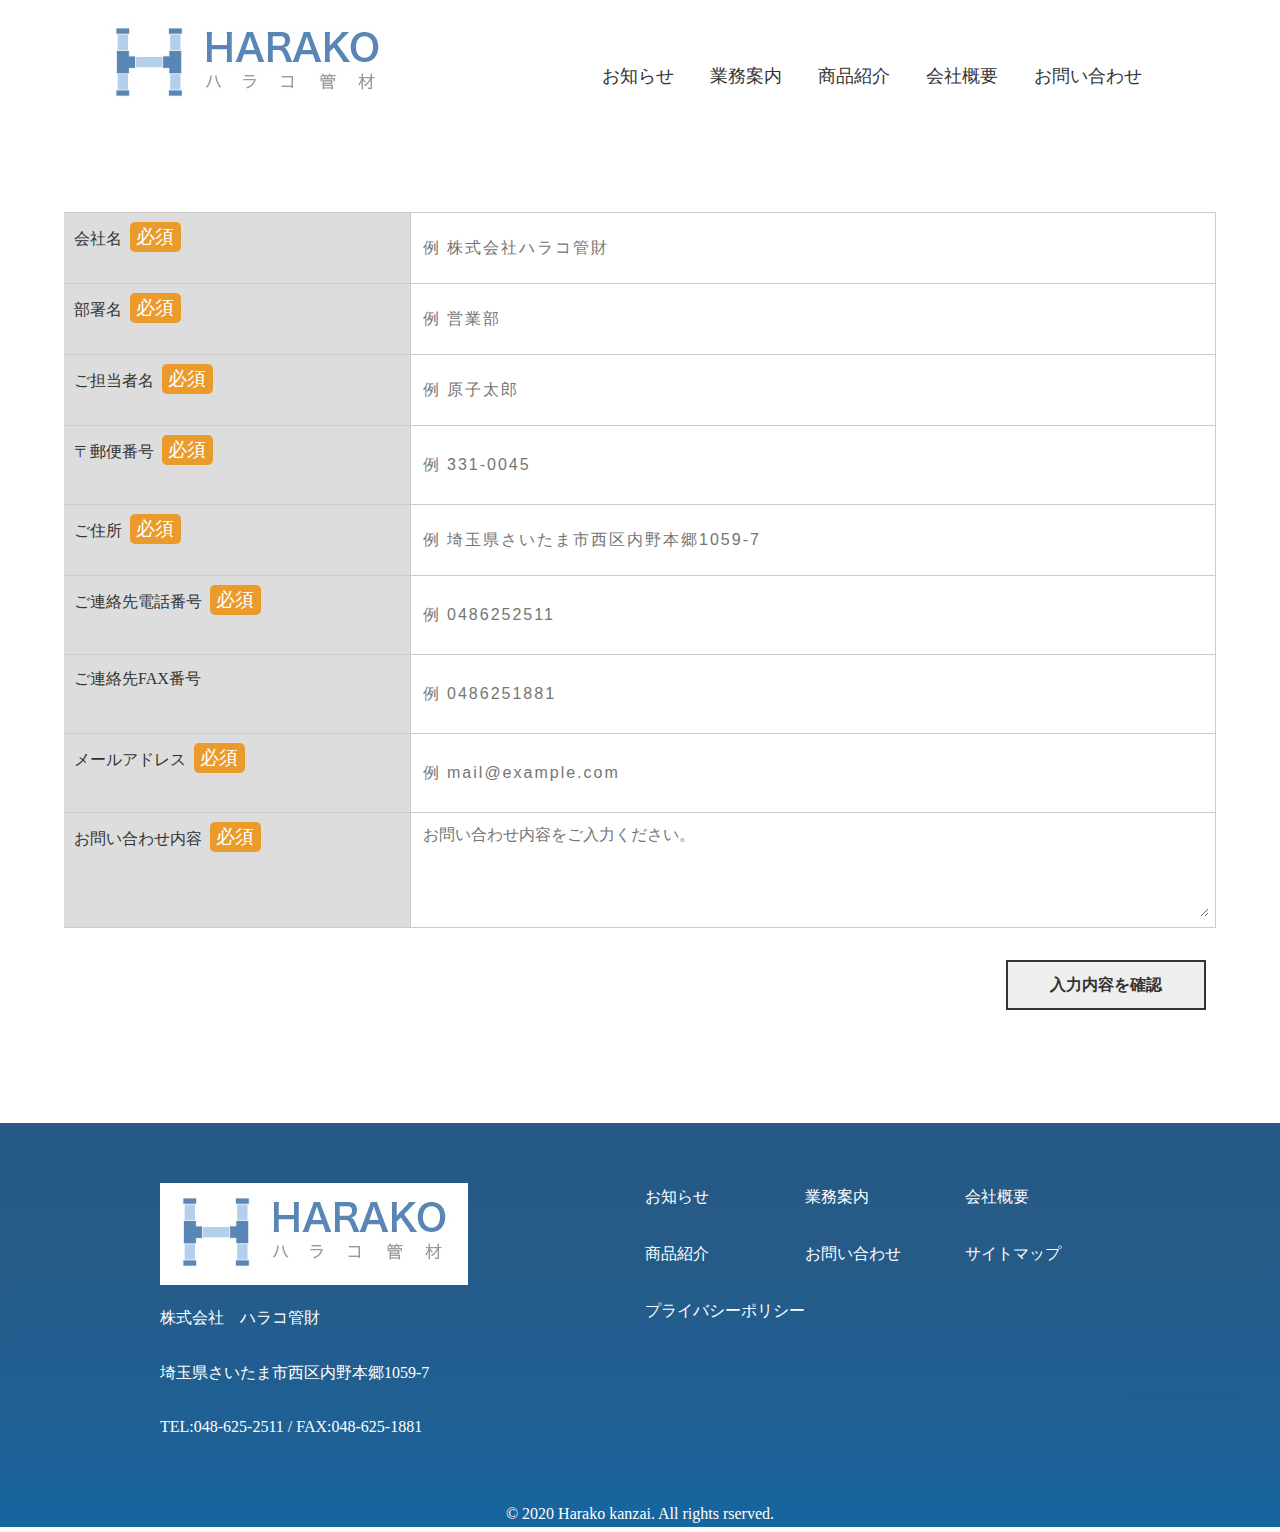
<file: contact.html>
<!doctype html>
<html lang="ja">

    
    <head>
        <meta charset="UTF-8">
        <title>ハラコ管財　お客様第一がモットーの信頼の会社</title>
        <meta name="description" content="ハラコ管財">
        <link rel="stylesheet" href="style.css">
        <meta name="viewport" content="width=device-width, initial-scale=1">
    </head>


    
    <body>

<!--header-------------------------------------------------------------------------------------------->    
        <header>
                    
            <div class="headers">
                <div class="logo">
                    <a href="index.html" title="トップページ"><img src="img/logo.jpg" alt ="ハラコ管財"></a>
                </div>

                <div class="topmenu">
                    <nav>
                        <ul class="hnavi">
                          <li class="hnav"><a href="news.html" title="お知らせ">お知らせ</a></li>
                          <li class="hnav"><a href="business.html" title="業務案内">業務案内</a></li>
                          <li class="hnav"><a href="product.html" title="商品紹介">商品紹介</a></li>
                          <li class="hnav"><a href="company.html" title="会社概要">会社概要</a></li>
                          <li class="hnav"><a href="contact.html" title="お問い合わせ">お問い合わせ</a></li>
                            <li> <div id="nav-drawer">
                              <input id="nav-input" type="checkbox" class="nav-unshown">
                              <label id="nav-open" for="nav-input"><span></span></label>
                              <label class="nav-unshown" id="nav-close" for="nav-input"></label>
                                  <div id="nav-content">
                                      <ul class="innavi">
                                      <li class="hbg"><a href="news.html" title="お知らせ">お知らせ</a></li>
                                      <li class="hbg"><a href="business.html" title="業務案内">業務案内</a></li>
                                      <li class="hbg"><a href="product.html" title="商品紹介">商品紹介</a></li>
                                      <li class="hbg"><a href="company.html" title="会社概要">会社概要</a></li>
                                      <li class="hbg"><a href="contact.html" title="お問い合わせ">お問い合わせ</a></li>
                                      <li class="hbg"><a href="sitemap.html" title="サイトマップ">サイトマップ</a></li>
                                      <li class="hbg"><a href="privacy.html" title="プライバシーポリシー">プライバシーポリシー</a></li>
                                      </ul></div>
                              </div></li>
                          </li>
                        </ul>
                    </nav>
                </div>
            </div>

        </header>   
 
    
<!--header-------------------------------------------------------------------------------------------->

<!--content------------------------------------------------------------------------------------------->

<dl class="form">

        <dt class="required">会社名</dt>
        <dd>
          <input type="text" name="text-company" value="" placeholder="例 株式会社ハラコ管財" required="required">
        </dd>
      
        <dt class="required">部署名</dt>
        <dd>
          <input type="text" name="text-part" value="" placeholder="例 営業部" required="required">
        </dd>
    
        <dt class="required">ご担当者名</dt>
        <dd>
          <input type="text" name="text-name" value="" placeholder="例 原子太郎" required="required">
        </dd>

        <dt class="required">〒郵便番号</dt>
        <dd>
          <input type="num" name="number-zip" value="" placeholder="例 331-0045">
        </dd>

        <dt class="required">ご住所</dt>
        <dd>
          <input type="text" name="text-address" value="" placeholder="例 埼玉県さいたま市西区内野本郷1059-7">
        </dd>

        <dt class="required">ご連絡先電話番号</dt>
        <dd>
          <input type="tel" name="tel-1" value="" placeholder="例 0486252511" required="required">
        </dd>

        <dt class="optional">ご連絡先FAX番号</dt>
        <dd>
          <input type="tel" name="tel-2" value="" placeholder="例 0486251881">
        </dd>

        <dt class="required">メールアドレス</dt>
        <dd>
          <input type="email" name="email-1" value="" placeholder="例 mail@example.com" required="required">
        </dd>
      
        <dt class="required">お問い合わせ内容</dt>
        <dd>
          <textarea name="textarea-message" rows="5" placeholder="お問い合わせ内容をご入力ください。" required="required"></textarea>
        </dd>

        <dd colspan="2" class="send">
          <button type="submit" value="送信" class="checkbutton">入力内容を確認</button><span class="loader"></span>
        </dd>
    
    </dl>


  

  <!--footer------------------------------------------------------------------------------------------->

<footer>

    <div class="footer">
        <div class="containerf display-flex">
            <div class="footerleft">
                <div class="footerlogo">
                    <a href="index.html" title="トップページ"><img src="img/logo.jpg" alt ="ハラコ管財"></a>
                </div>
                <p class="footertext">
                    株式会社　ハラコ管財<br>
                    <br>
                    埼玉県さいたま市西区内野本郷1059-7<br>
                    <br>
                    TEL:048-625-2511 / FAX:048-625-1881
                </p>
            </div>

            <div class="footerright">
                <nav>
                    <div class="fnavlist">
                    <ul class="fnav">

                        <li class="f"><a href="news.html" title="お知らせ">お知らせ</a></li>
                        <li class="f"><a href="business.html" title="業務案内">業務案内</a></li>
                        <li class="f"><a href="company.html" title="会社概要">会社概要</a></li>
                        <li class="f"><a href="product.html" title="商品紹介">商品紹介</a></li>
                        <li class="f"><a href="contact.html" title="お問い合わせ">お問い合わせ</a></li>
                        <li class="f"><a href="sitemap.html" title="サイトマップ">サイトマップ</a></li>
                        <li class="f"><a href="privacy.html" title="プライバシーポリシー">プライバシーポリシー</a></li>

                    </ul>
                    </div>
                </nav>    
            </div>
        </div>
    </div>    

    <p class="footerlast"><small>&copy; 2020 Harako kanzai. All rights rserved.</small></p>
    
</footer>

<!--footer------------------------------------------------------------------------------------------->

</body>
</html>
</file>
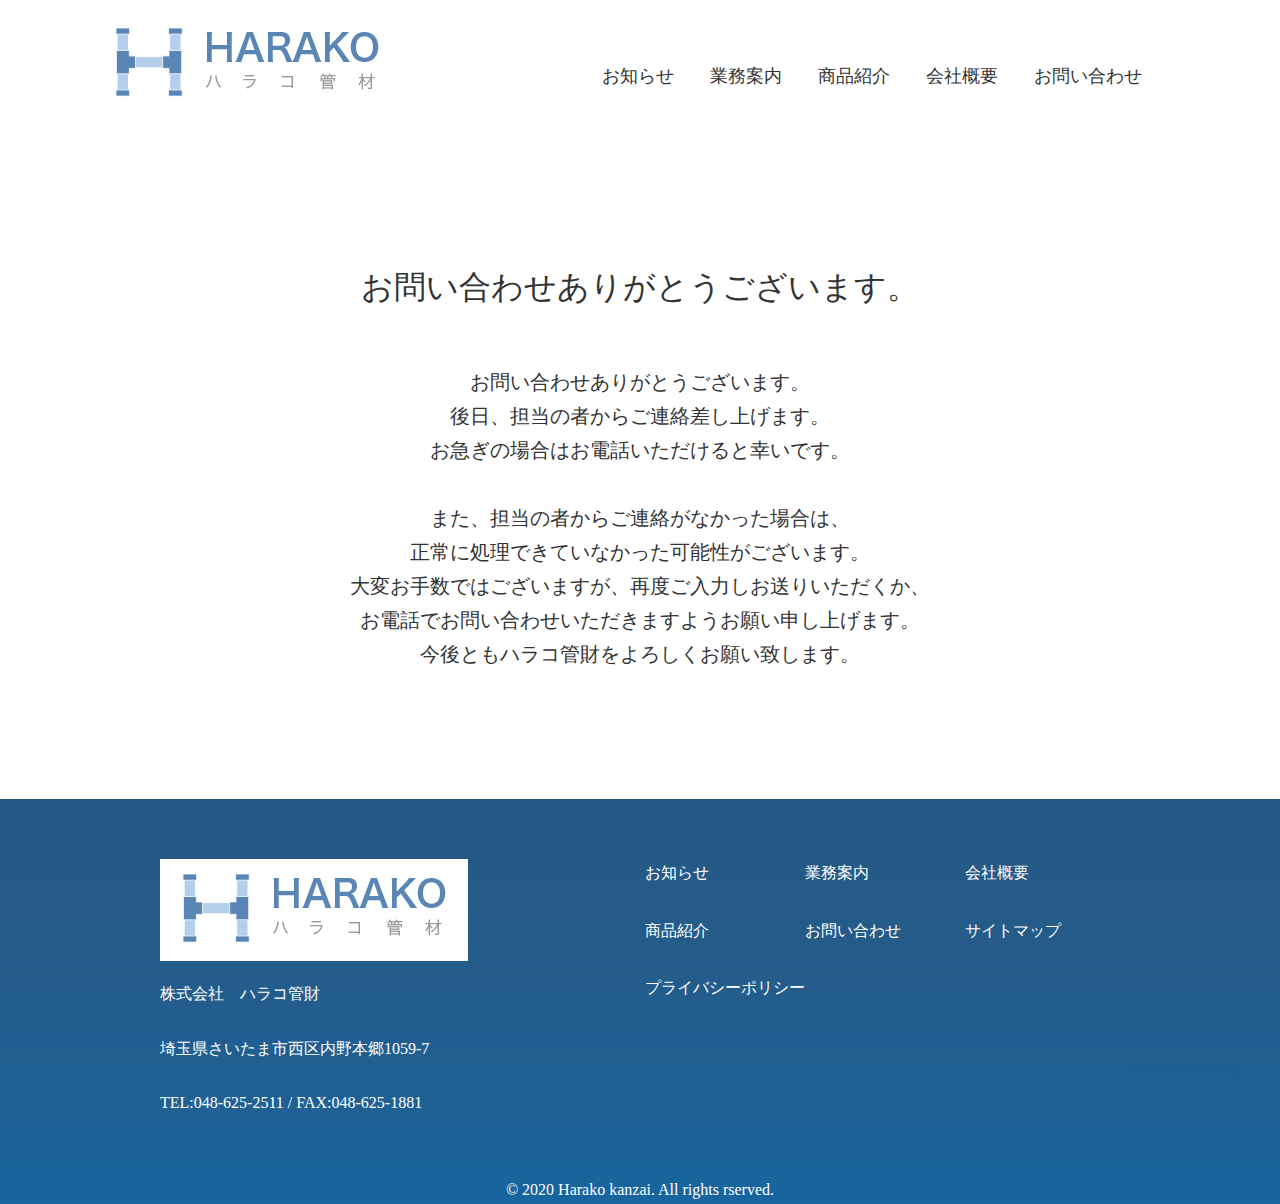
<file: contactdone.html>
<!doctype html>
<html lang="ja">

    
    <head>
        <meta charset="UTF-8">
        <title>ハラコ管財　お客様第一がモットーの信頼の会社</title>
        <meta name="description" content="ハラコ管財">
        <link rel="stylesheet" href="style.css">
        <meta name="viewport" content="width=device-width, initial-scale=1">
    </head>


    
    <body>

<!--header-------------------------------------------------------------------------------------------->    
        <header>
                    
            <div class="headers">
                <div class="logo">
                  <a href="index.html" title="トップページ"><img src="img/logo.jpg" alt ="ハラコ管財"></a>
                </div>

                <div class="topmenu">
                    <nav>
                        <ul class="hnavi">
                            <li class="hnav"><a href="news.html" title="お知らせ">お知らせ</a></li>
                            <li class="hnav"><a href="business.html" title="業務案内">業務案内</a></li>
                            <li class="hnav"><a href="product.html" title="商品紹介">商品紹介</a></li>
                            <li class="hnav"><a href="company.html" title="会社概要">会社概要</a></li>
                            <li class="hnav"><a href="contact.html" title="お問い合わせ">お問い合わせ</a></li>
                            <li> <div id="nav-drawer">
                                <input id="nav-input" type="checkbox" class="nav-unshown">
                                <label id="nav-open" for="nav-input"><span></span></label>
                                <label class="nav-unshown" id="nav-close" for="nav-input"></label>
                                    <div id="nav-content">
                                        <ul class="innavi">
                                        <li class="hbg"><a href="news.html" title="お知らせ">お知らせ</a></li>
                                        <li class="hbg"><a href="business.html" title="業務案内">業務案内</a></li>
                                        <li class="hbg"><a href="product.html" title="商品紹介">商品紹介</a></li>
                                        <li class="hbg"><a href="company.html" title="会社概要">会社概要</a></li>
                                        <li class="hbg"><a href="contact.html" title="お問い合わせ">お問い合わせ</a></li>
                                        <li class="hbg"><a href="sitemap.html" title="サイトマップ">サイトマップ</a></li>
                                        <li class="hbg"><a href="privacy.html" title="プライバシーポリシー">プライバシーポリシー</a></li>
                                        </ul></div>
                                </div></li>
                            </li>
                        </ul>
                    </nav>
                </div>
            </div>

        </header>   
 
    
<!--header-------------------------------------------------------------------------------------------->

<!--content------------------------------------------------------------------------------------------->

      <div class="thanksbox">
        <h1 class="thanks">お問い合わせありがとうございます。</h1>
        
        <p class="thankstext">
          お問い合わせありがとうございます。<br>
          後日、担当の者からご連絡差し上げます。<br>
          お急ぎの場合はお電話いただけると幸いです。<br>
          <br>
          また、担当の者からご連絡がなかった場合は、<br>
          正常に処理できていなかった可能性がございます。<br>
          大変お手数ではございますが、再度ご入力しお送りいただくか、<br>
          お電話でお問い合わせいただきますようお願い申し上げます。<br>
          今後ともハラコ管財をよろしくお願い致します。<br>
        </p>
      </div>


  

  <!--footer------------------------------------------------------------------------------------------->

<footer>

    <div class="footer">
        <div class="containerf display-flex">
            <div class="footerleft">
                <div class="footerlogo">
                  <a href="index.html" title="トップページ"><img src="img/logo.jpg" alt ="ハラコ管財"></a>
                </div>
                <p class="footertext">
                    株式会社　ハラコ管財<br>
                    <br>
                    埼玉県さいたま市西区内野本郷1059-7<br>
                    <br>
                    TEL:048-625-2511 / FAX:048-625-1881
                </p>
            </div>

            <div class="footerright">
                <nav>
                    <div class="fnavlist">
                    <ul class="fnav">

                        <li class="f"><a href="news.html" title="お知らせ">お知らせ</a></li>
                        <li class="f"><a href="business.html" title="業務案内">業務案内</a></li>
                        <li class="f"><a href="company.html" title="会社概要">会社概要</a></li>
                        <li class="f"><a href="product.html" title="商品紹介">商品紹介</a></li>
                        <li class="f"><a href="contact.html" title="お問い合わせ">お問い合わせ</a></li>
                        <li class="f"><a href="sitemap.html" title="サイトマップ">サイトマップ</a></li>
                        <li class="f"><a href="privacy.html" title="プライバシーポリシー">プライバシーポリシー</a></li>

                    </ul>
                    </div>
                </nav>    
            </div>
        </div>
    </div>    

    <p class="footerlast"><small>&copy; 2020 Harako kanzai. All rights rserved.</small></p>
    
</footer>

<!--footer------------------------------------------------------------------------------------------->

</body>
</html>
</file>
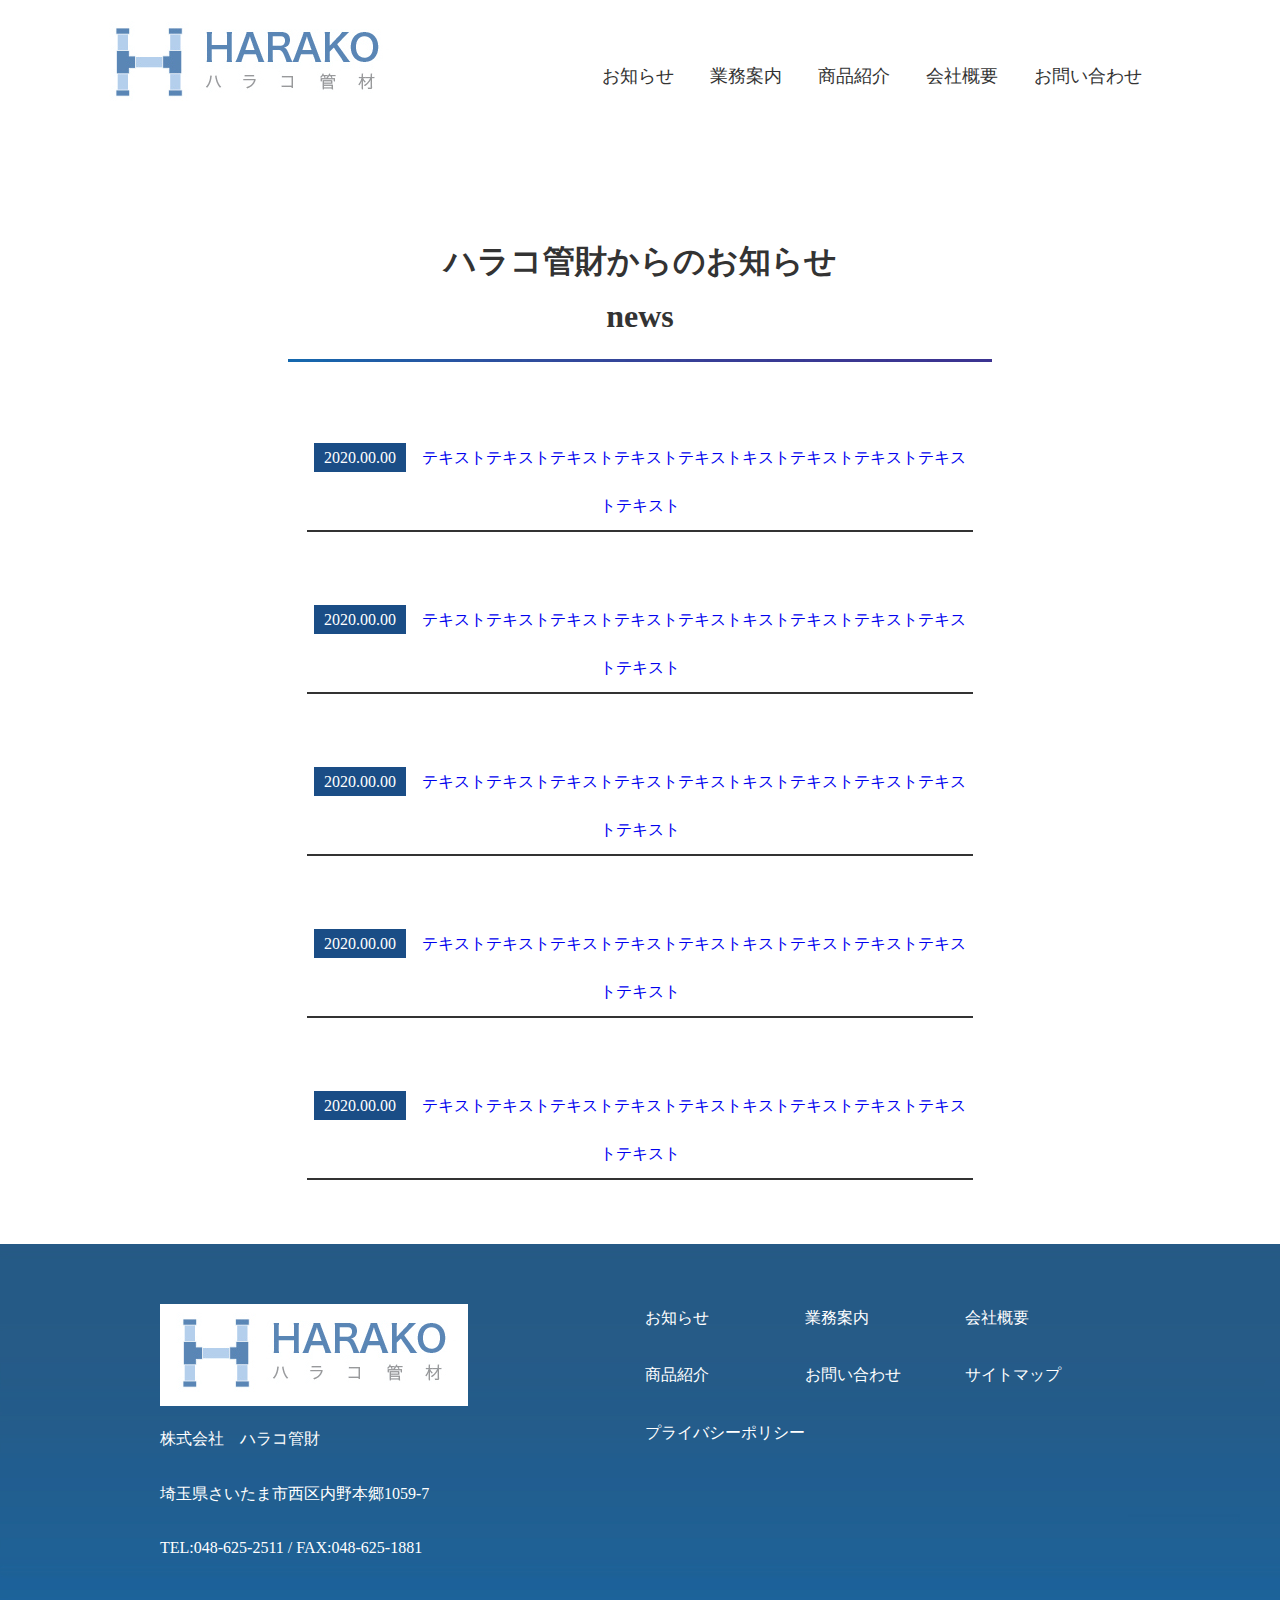
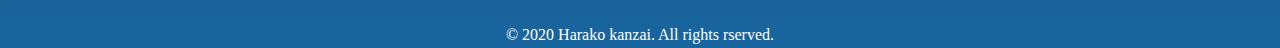
<file: news.html>
<!doctype html>
<html lang="ja">

    
    <head>
        <meta charset="UTF-8">
        <title>ハラコ管財　お客様第一がモットーの</title>
        <meta name="description" content="ハラコ管財">
        <link rel="stylesheet" href="style.css">
        <meta name="viewport" content="width=device-width, initial-scale=1">
    </head>


    
    <body>

<!--header-------------------------------------------------------------------------------------------->    
        <header>
                    
            <div class="headers">
                <div class="logo">
                    <a href="index.html" title="トップページ"><img src="img/logo.jpg" alt ="ハラコ管財"></a>
                </div>

                <div class="topmenu">
                    <nav>
                        <ul class="hnavi">
                            <li class="hnav"><a href="news.html" title="お知らせ">お知らせ</a></li>
                            <li class="hnav"><a href="business.html" title="業務案内">業務案内</a></li>
                            <li class="hnav"><a href="product.html" title="商品紹介">商品紹介</a></li>
                            <li class="hnav"><a href="company.html" title="会社概要">会社概要</a></li>
                            <li class="hnav"><a href="contact.html" title="お問い合わせ">お問い合わせ</a></li>
                            <li> <div id="nav-drawer">
                                <input id="nav-input" type="checkbox" class="nav-unshown">
                                <label id="nav-open" for="nav-input"><span></span></label>
                                <label class="nav-unshown" id="nav-close" for="nav-input"></label>
                                    <div id="nav-content">
                                        <ul class="innavi">
                                        <li class="hbg"><a href="news.html" title="お知らせ">お知らせ</a></li>
                                        <li class="hbg"><a href="business.html" title="業務案内">業務案内</a></li>
                                        <li class="hbg"><a href="product.html" title="商品紹介">商品紹介</a></li>
                                        <li class="hbg"><a href="company.html" title="会社概要">会社概要</a></li>
                                        <li class="hbg"><a href="contact.html" title="お問い合わせ">お問い合わせ</a></li>
                                        <li class="hbg"><a href="sitemap.html" title="サイトマップ">サイトマップ</a></li>
                                        <li class="hbg"><a href="privacy.html" title="プライバシーポリシー">プライバシーポリシー</a></li>
                                        </ul></div>
                                </div></li>
                            </li>
                        </ul>
                    </nav>
                </div>
            </div>

        </header>   
 
    
<!--header-------------------------------------------------------------------------------------------->

<!--content------------------------------------------------------------------------------------------->
        <h1 class="contenttitle">ハラコ管財からのお知らせ<br><p class="subtitle">news</p></h1>

        <div class="underbar">
        <img src="img/maintx.jpg" alt="==================================" height="3px" width="55%">
        </div>

        


        <div class="countrypost">

            <p class="countrypost1"><a href="newsmore.html" title=""><time class="time1">2020.00.00</time>テキストテキストテキストテキストテキストキストテキストテキストテキストテキスト</p></a>


            <p class="countrypost1"><a href="newsmore.html" title=""><time class="time1">2020.00.00</time>テキストテキストテキストテキストテキストキストテキストテキストテキストテキスト</p></a>


            <p class="countrypost1"><a href="newsmore.html" title=""><time class="time1">2020.00.00</time>テキストテキストテキストテキストテキストキストテキストテキストテキストテキスト</p></a>


            <p class="countrypost1"><a href="newsmore.html" title=""><time class="time1">2020.00.00</time>テキストテキストテキストテキストテキストキストテキストテキストテキストテキスト</p></a>


            <p class="countrypost1"><a href="newsmore.html" title=""><time class="time1">2020.00.00</time>テキストテキストテキストテキストテキストキストテキストテキストテキストテキスト</p></a>

        </div>


<!--footer------------------------------------------------------------------------------------------->

        <footer>

            <div class="footer">
                <div class="containerf display-flex">
                    <div class="footerleft">
                        <div class="footerlogo">
                            <a href="index.html" title="トップページ"><img src="img/logo.jpg" alt ="ハラコ管財"></a>
                        </div>
                        <p class="footertext">
                            株式会社　ハラコ管財<br>
                            <br>
                            埼玉県さいたま市西区内野本郷1059-7<br>
                            <br>
                            TEL:048-625-2511 / FAX:048-625-1881
                        </p>
                    </div>

                    <div class="footerright">
                        <nav>
                            <div class="fnavlist">
                            <ul class="fnav">

                                <li class="f"><a href="news.html" title="お知らせ">お知らせ</a></li>
                                <li class="f"><a href="business.html" title="業務案内">業務案内</a></li>
                                <li class="f"><a href="company.html" title="会社概要">会社概要</a></li>
                                <li class="f"><a href="product.html" title="商品紹介">商品紹介</a></li>
                                <li class="f"><a href="contact.html" title="お問い合わせ">お問い合わせ</a></li>
                                <li class="f"><a href="sitemap.html" title="サイトマップ">サイトマップ</a></li>
                                <li class="f"><a href="privacy.html" title="プライバシーポリシー">プライバシーポリシー</a></li>

                            </ul>
                            </div>
                        </nav>    
                    </div>
                </div>
            </div>    

            <p class="footerlast"><small>&copy; 2020 Harako kanzai. All rights rserved.</small></p>
            
        </footer>

<!--footer------------------------------------------------------------------------------------------->

    </body>
</html>
</file>
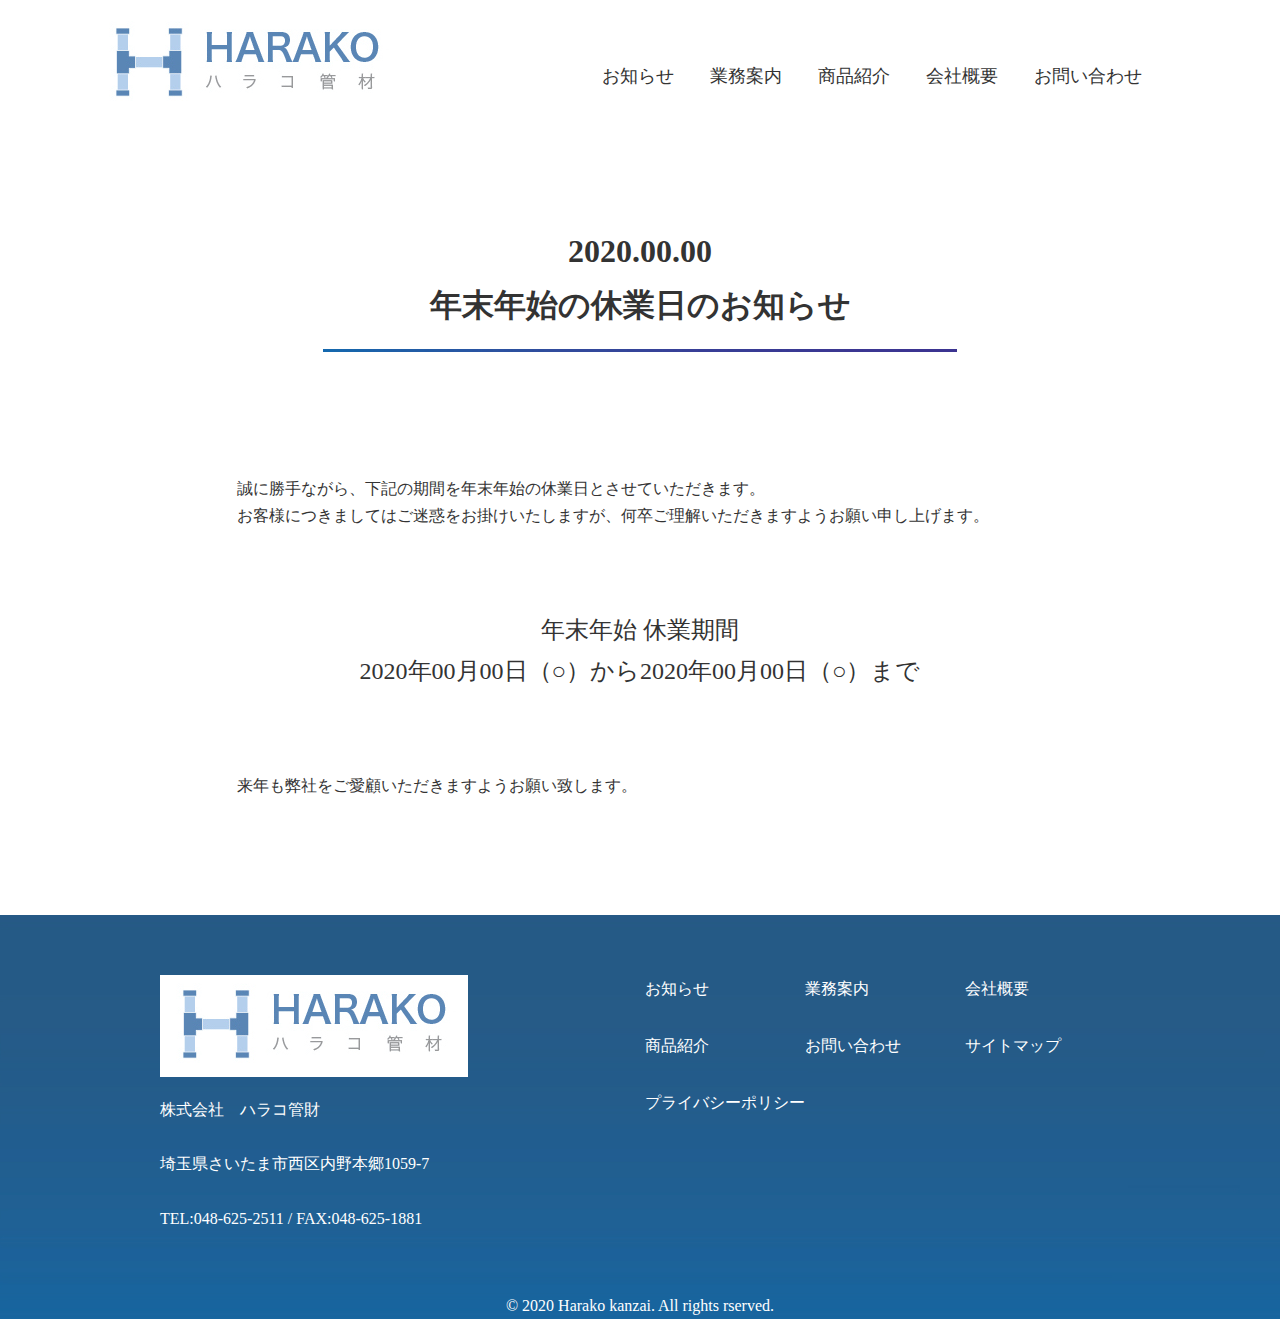
<file: newsmore.html>
<!doctype html>
<html lang="ja">

    
    <head>
        <meta charset="UTF-8">
        <title>ハラコ管財　お客様第一がモットーの</title>
        <meta name="description" content="ハラコ管財">
        <link rel="stylesheet" href="style.css">
        <meta name="viewport" content="width=device-width, initial-scale=1">
    </head>


    
    <body>

<!--header-------------------------------------------------------------------------------------------->    
        <header>
                    
            <div class="headers">
                <div class="logo">
                    <a href="index.html" title="トップページ"><img src="img/logo.jpg" alt ="ハラコ管財"></a>
                </div>

                <div class="topmenu">
                    <nav>
                        <ul class="hnavi">
                            <li class="hnav"><a href="news.html" title="お知らせ">お知らせ</a></li>
                            <li class="hnav"><a href="business.html" title="業務案内">業務案内</a></li>
                            <li class="hnav"><a href="product.html" title="商品紹介">商品紹介</a></li>
                            <li class="hnav"><a href="company.html" title="会社概要">会社概要</a></li>
                            <li class="hnav"><a href="contact.html" title="お問い合わせ">お問い合わせ</a></li>
                            <li> <div id="nav-drawer">
                                <input id="nav-input" type="checkbox" class="nav-unshown">
                                <label id="nav-open" for="nav-input"><span></span></label>
                                <label class="nav-unshown" id="nav-close" for="nav-input"></label>
                                    <div id="nav-content">
                                        <ul class="innavi">
                                        <li class="hbg"><a href="news.html" title="お知らせ">お知らせ</a></li>
                                        <li class="hbg"><a href="business.html" title="業務案内">業務案内</a></li>
                                        <li class="hbg"><a href="product.html" title="商品紹介">商品紹介</a></li>
                                        <li class="hbg"><a href="company.html" title="会社概要">会社概要</a></li>
                                        <li class="hbg"><a href="contact.html" title="お問い合わせ">お問い合わせ</a></li>
                                        <li class="hbg"><a href="sitemap.html" title="サイトマップ">サイトマップ</a></li>
                                        <li class="hbg"><a href="privacy.html" title="プライバシーポリシー">プライバシーポリシー</a></li>
                                        </ul></div>
                                </div></li>
                            </li>
                        </ul>
                    </nav>
                </div>
            </div>

        </header>   
 
    
<!--header------------------------------------------------------------------------------------------->
<div class="container">

    <div class="newsmoreheader">
        <h1 class="newsmoretitle">2020.00.00<br>年末年始の休業日のお知らせ</h1>

        <div class="underbar">
            <img src="img/maintx.jpg" alt="==================================" height="3px" width="55%">
        </div>

    </div>

    <div class="detail">
        <p class="indetail">
        誠に勝手ながら、下記の期間を年末年始の休業日とさせていただきます。<br>
        お客様につきましてはご迷惑をお掛けいたしますが、何卒ご理解いただきますようお願い申し上げます。
        </p>

        <h5 class="holiday">年末年始 休業期間</h5>
        <p class="holidays">2020年00月00日（○）から2020年00月00日（○）まで</p>

        <p class="indetail">
            来年も弊社をご愛顧いただきますようお願い致します。
        </p>
    </div>

</div>

<!--footer------------------------------------------------------------------------------------------->

<footer>

    <div class="footer">
        <div class="containerf display-flex">
            <div class="footerleft">
                <div class="footerlogo">
                    <a href="index.html" title="トップページ"><img src="img/logo.jpg" alt ="ハラコ管財"></a>
                </div>
                <p class="footertext">
                    株式会社　ハラコ管財<br>
                    <br>
                    埼玉県さいたま市西区内野本郷1059-7<br>
                    <br>
                    TEL:048-625-2511 / FAX:048-625-1881
                </p>
            </div>

            <div class="footerright">
                <nav>
                    <div class="fnavlist">
                    <ul class="fnav">

                        <li class="f"><a href="news.html" title="お知らせ">お知らせ</a></li>
                        <li class="f"><a href="business.html" title="業務案内">業務案内</a></li>
                        <li class="f"><a href="company.html" title="会社概要">会社概要</a></li>
                        <li class="f"><a href="product.html" title="商品紹介">商品紹介</a></li>
                        <li class="f"><a href="contact.html" title="お問い合わせ">お問い合わせ</a></li>
                        <li class="f"><a href="sitemap.html" title="サイトマップ">サイトマップ</a></li>
                        <li class="f"><a href="privacy.html" title="プライバシーポリシー">プライバシーポリシー</a></li>

                    </ul>
                    </div>
                </nav>    
            </div>
        </div>
    </div>    

    <p class="footerlast"><small>&copy; 2020 Harako kanzai. All rights rserved.</small></p>
    
</footer>

<!--footer------------------------------------------------------------------------------------------->

</body>
</html>
</file>
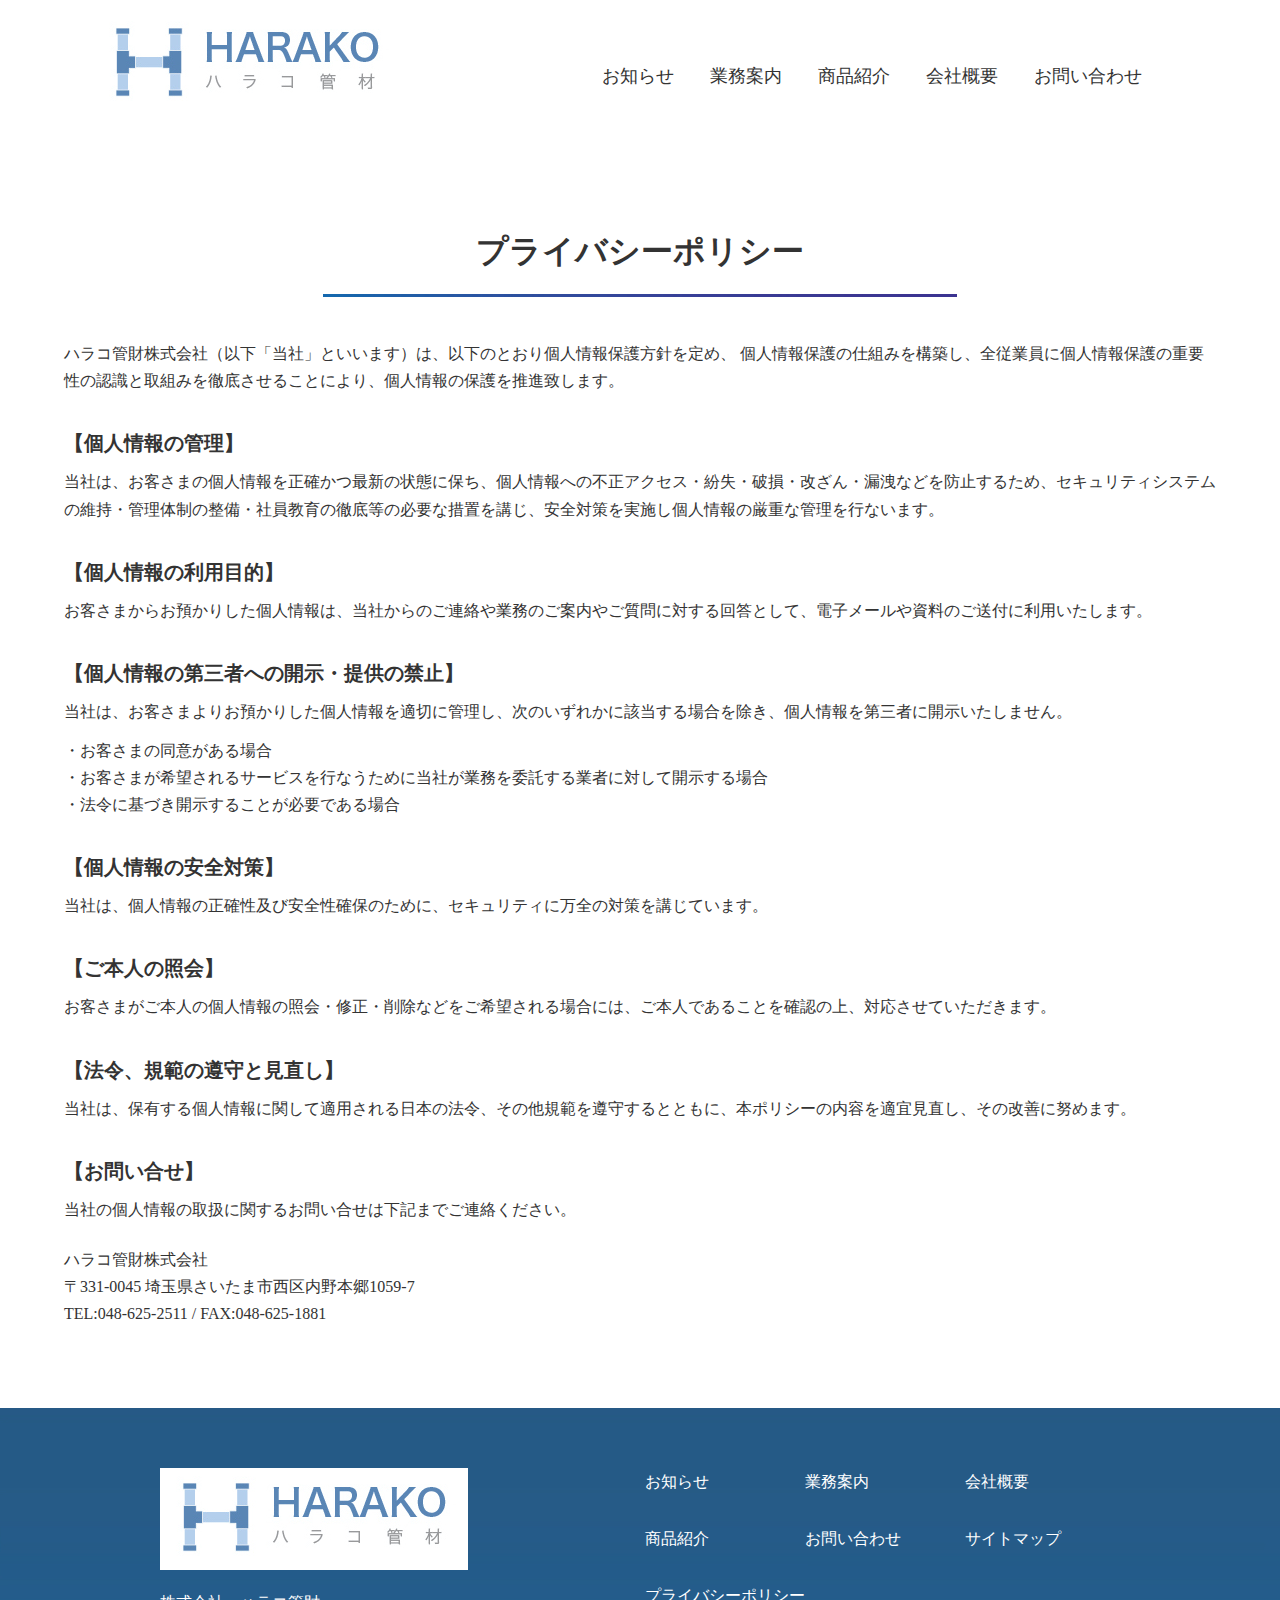
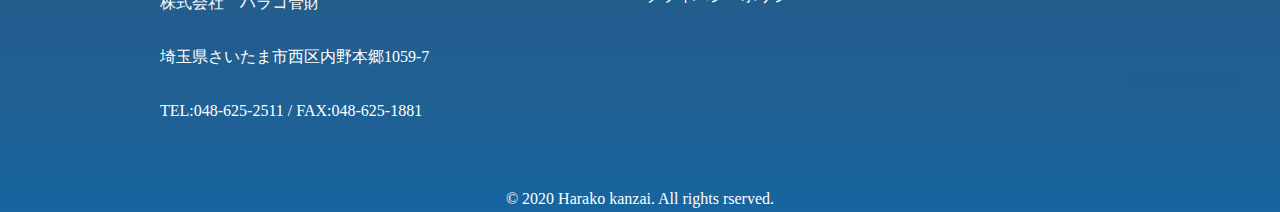
<file: privacy.html>
<!doctype html>
<html lang="ja">

    
    <head>
        <meta charset="UTF-8">
        <title>ハラコ管財　お客様第一がモットーの</title>
        <meta name="description" content="ハラコ管財">
        <link rel="stylesheet" href="style.css">
        <meta name="viewport" content="width=device-width, initial-scale=1">
    </head>


    
    <body>

    <!--header-------------------------------------------------------------------------------------------->    
        <header>
            
            <div class="headers">
                <div class="logo">
                    <a href="index.html" title="トップページ"><img src="img/logo.jpg" alt ="ハラコ管財"></a>
                </div>

                <div class="topmenu">
                    <nav>
                        <ul class="hnavi">
                            <li class="hnav"><a href="news.html" title="お知らせ">お知らせ</a></li>
                            <li class="hnav"><a href="business.html" title="業務案内">業務案内</a></li>
                            <li class="hnav"><a href="product.html" title="商品紹介">商品紹介</a></li>
                            <li class="hnav"><a href="company.html" title="会社概要">会社概要</a></li>
                            <li class="hnav"><a href="contact.html" title="お問い合わせ">お問い合わせ</a></li>
                            <li> <div id="nav-drawer">
                                <input id="nav-input" type="checkbox" class="nav-unshown">
                                <label id="nav-open" for="nav-input"><span></span></label>
                                <label class="nav-unshown" id="nav-close" for="nav-input"></label>
                                    <div id="nav-content">
                                        <ul class="innavi">
                                        <li class="hbg"><a href="news.html" title="お知らせ">お知らせ</a></li>
                                        <li class="hbg"><a href="business.html" title="業務案内">業務案内</a></li>
                                        <li class="hbg"><a href="product.html" title="商品紹介">商品紹介</a></li>
                                        <li class="hbg"><a href="company.html" title="会社概要">会社概要</a></li>
                                        <li class="hbg"><a href="contact.html" title="お問い合わせ">お問い合わせ</a></li>
                                        <li class="hbg"><a href="sitemap.html" title="サイトマップ">サイトマップ</a></li>
                                        <li class="hbg"><a href="privacy.html" title="プライバシーポリシー">プライバシーポリシー</a></li>
                                        </ul></div>
                                </div></li>
                            </li>
                        </ul>
                    </nav>
                </div>
            </div>

           
        </header>   
         
            
    <!--header-------------------------------------------------------------------------------------------->

    <div class="container">

        <h1 class="companytitle">プライバシーポリシー</h1>

            <div class="underbar">
                <img src="img/maintx.jpg" alt="==================================" height="3px" width="55%">
            </div>

        <p class="privacy2">
            ハラコ管財株式会社（以下「当社」といいます）は、以下のとおり個人情報保護方針を定め、
            個人情報保護の仕組みを構築し、全従業員に個人情報保護の重要性の認識と取組みを徹底させることにより、個人情報の保護を推進致します。
        </p>


        <h4 class="h4">
           【個人情報の管理】
        </h4>
        <p class="privacy">
            当社は、お客さまの個人情報を正確かつ最新の状態に保ち、個人情報への不正アクセス・紛失・破損・改ざん・漏洩などを防止するため、セキュリティシステムの維持・管理体制の整備・社員教育の徹底等の必要な措置を講じ、安全対策を実施し個人情報の厳重な管理を行ないます。
        </p>


        <h4 class="h4">
            【個人情報の利用目的】
        </h4>
        <p class="privacy">
            お客さまからお預かりした個人情報は、当社からのご連絡や業務のご案内やご質問に対する回答として、電子メールや資料のご送付に利用いたします。
        </p>


        <h4 class="h4">
            【個人情報の第三者への開示・提供の禁止】
        </h4>
        <p class="privacy">
            当社は、お客さまよりお預かりした個人情報を適切に管理し、次のいずれかに該当する場合を除き、個人情報を第三者に開示いたしません。
            <ul class="privacyul">
                <li class="p">・お客さまの同意がある場合</li>
                <li class="p">・お客さまが希望されるサービスを行なうために当社が業務を委託する業者に対して開示する場合</li>
                <li class="p">・法令に基づき開示することが必要である場合</li>
            </ul>
        </p>


        <h4 class="h4">
            【個人情報の安全対策】
        </h4>
        <p class="privacy">
            当社は、個人情報の正確性及び安全性確保のために、セキュリティに万全の対策を講じています。
        </p>


        <h4 class="h4">
            【ご本人の照会】
        </h4>
        <p class="privacy">
            お客さまがご本人の個人情報の照会・修正・削除などをご希望される場合には、ご本人であることを確認の上、対応させていただきます。
        </p>


        <h4 class="h4">
            【法令、規範の遵守と見直し】
        </h4>
        <p class="privacy">
            当社は、保有する個人情報に関して適用される日本の法令、その他規範を遵守するとともに、本ポリシーの内容を適宜見直し、その改善に努めます。
        </p>


        <h4 class="h4">
            【お問い合せ】
        </h4>
        <p class="privacy">
            当社の個人情報の取扱に関するお問い合せは下記までご連絡ください。
        </p>


        <p class="privacy2">
            ハラコ管財株式会社<br>
            〒331-0045 埼玉県さいたま市西区内野本郷1059-7<br>
            TEL:048-625-2511 / FAX:048-625-1881
        </p>
    
    </div>


    <!--footer--------------------------------------------------------------------------------------------->
    <footer>

        <div class="footer">
            <div class="containerf display-flex">
                <div class="footerleft">
                    <div class="footerlogo">
                        <a href="index.html" title="トップページ"><img src="img/logo.jpg" alt ="ハラコ管財"></a>
                    </div>
                    <p class="footertext">
                        株式会社　ハラコ管財<br>
                        <br>
                        埼玉県さいたま市西区内野本郷1059-7<br>
                        <br>
                        TEL:048-625-2511 / FAX:048-625-1881
                    </p>
                </div>

                <div class="footerright">
                    <nav>
                        <div class="fnavlist">
                        <ul class="fnav">

                            <li class="f"><a href="news.html" title="お知らせ">お知らせ</a></li>
                            <li class="f"><a href="business.html" title="業務案内">業務案内</a></li>
                            <li class="f"><a href="company.html" title="会社概要">会社概要</a></li>
                            <li class="f"><a href="product.html" title="商品紹介">商品紹介</a></li>
                            <li class="f"><a href="contact.html" title="お問い合わせ">お問い合わせ</a></li>
                            <li class="f"><a href="sitemap.html" title="サイトマップ">サイトマップ</a></li>
                            <li class="f"><a href="privacy.html" title="プライバシーポリシー">プライバシーポリシー</a></li>

                        </ul>
                        </div>
                    </nav>    
                </div>
            </div>
        </div>    

        <p class="footerlast"><small>&copy; 2020 Harako kanzai. All rights rserved.</small></p>
        
    </footer>






    
</body>
</html>
</file>
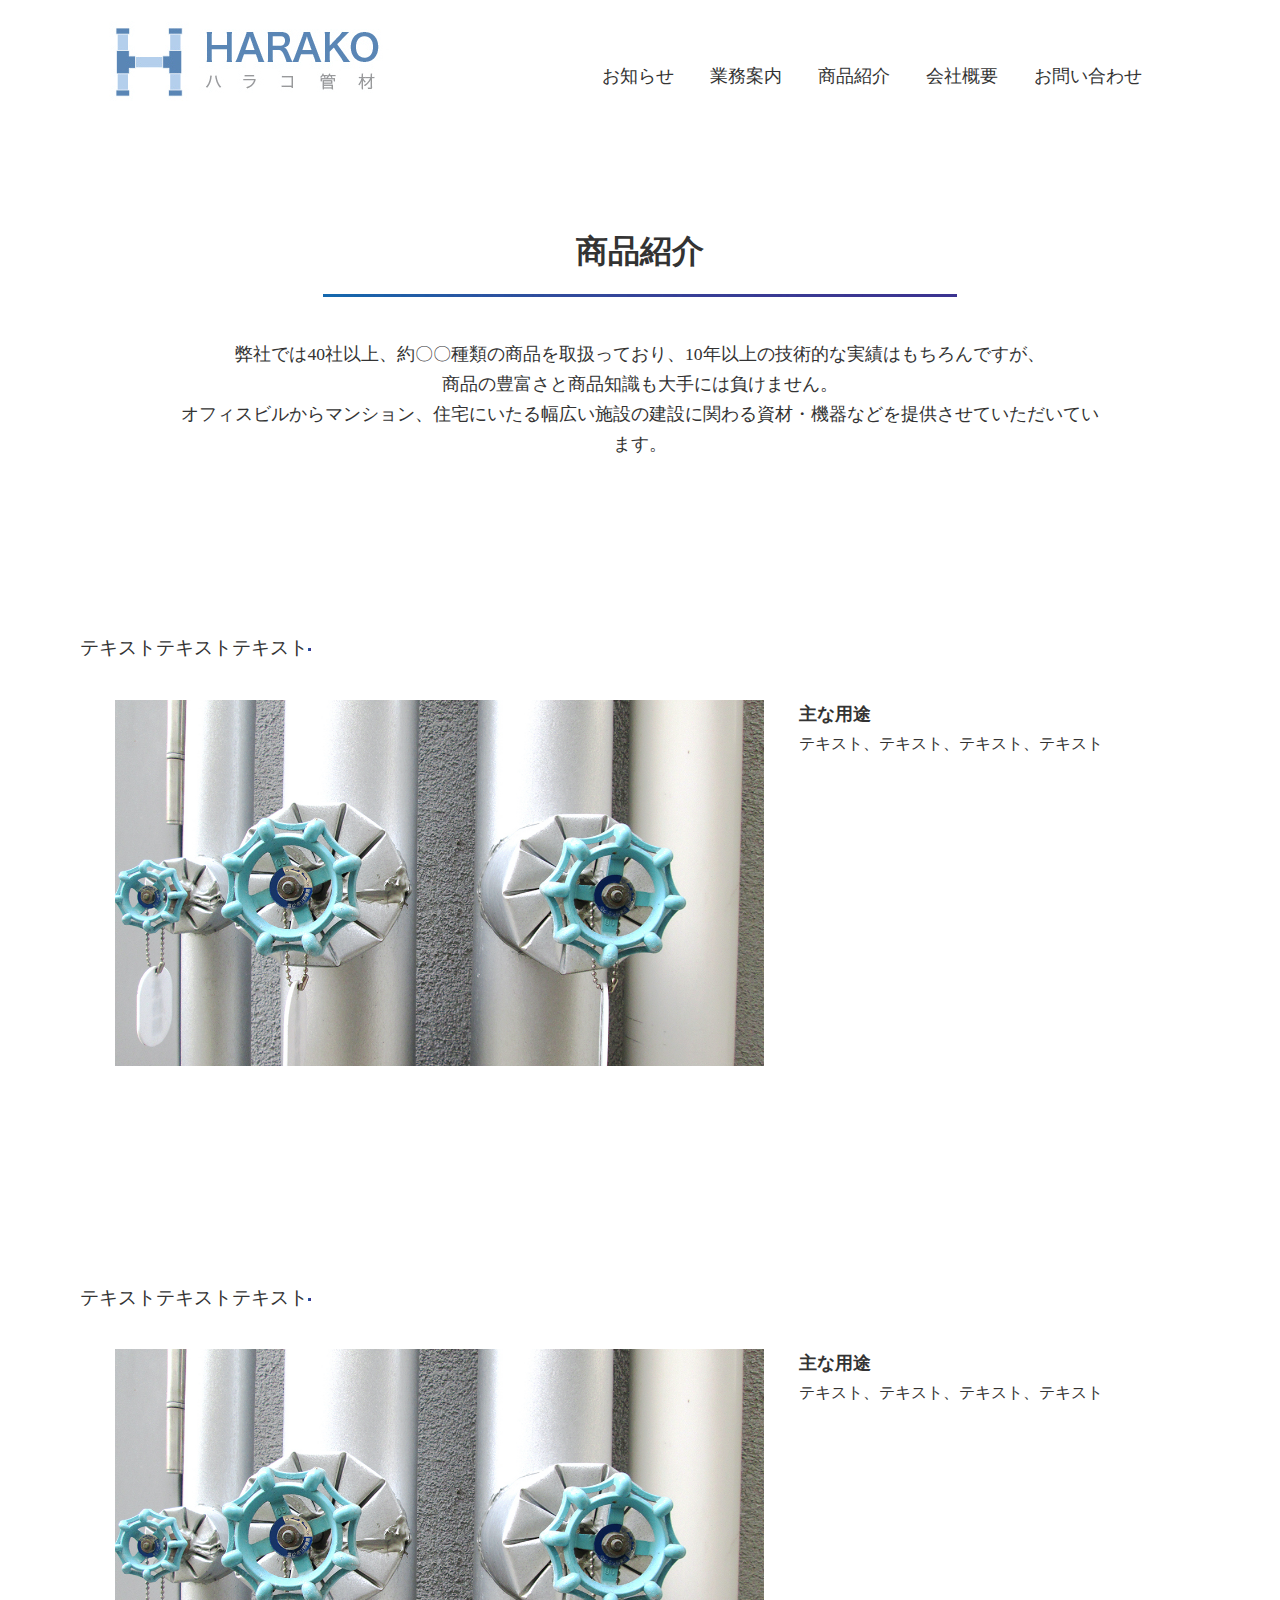
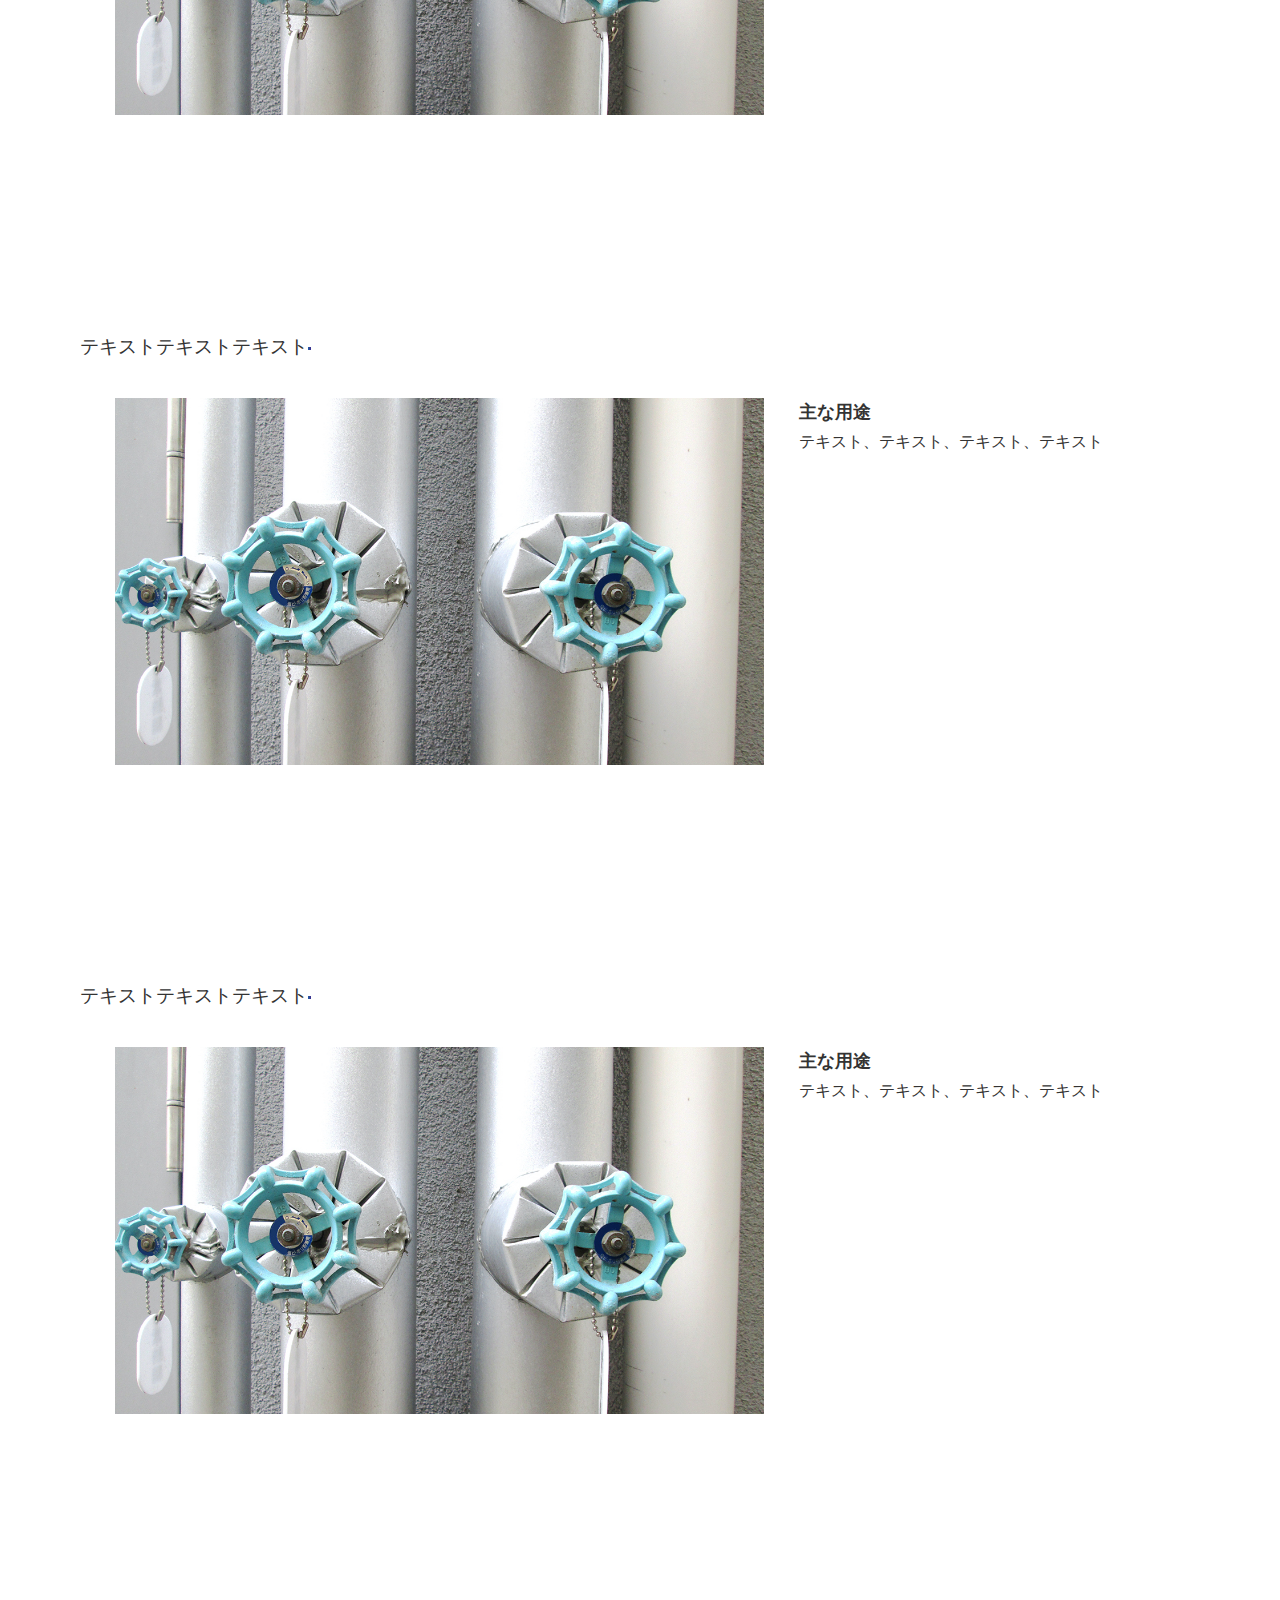
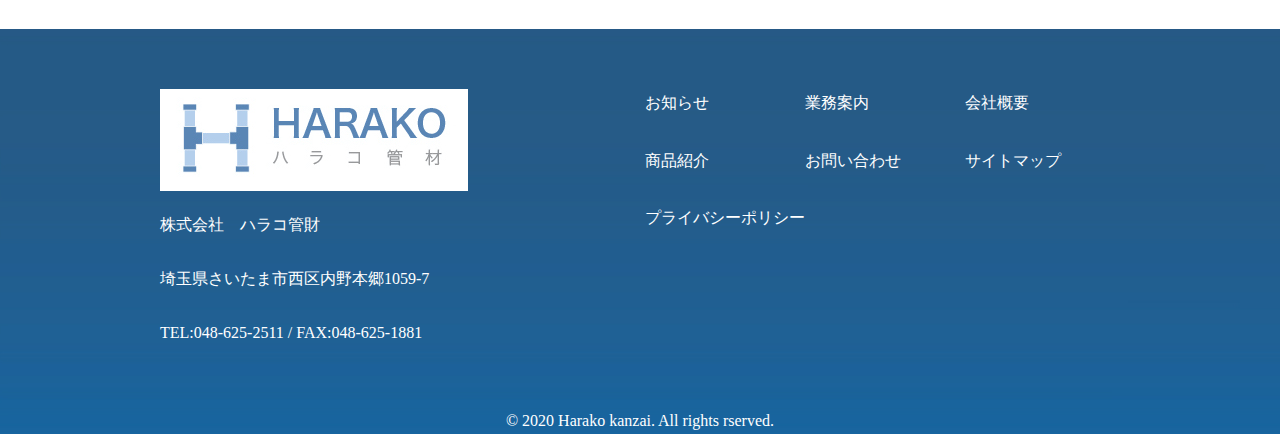
<file: product.html>
<!doctype html>
<html lang="ja">

    
    <head>
        <meta charset="UTF-8">
        <title>ハラコ管財　お客様第一がモットーの</title>
        <meta name="description" content="ハラコ管財">
        <link rel="stylesheet" href="style.css">
        <meta name="viewport" content="width=device-width, initial-scale=1">
    </head>


    
    <body>

<!--header-------------------------------------------------------------------------------------------->    
        <header>
                    
            <div class="headers">

                <div class="logo">
                    <a href="index.html" title="トップページ"><img src="img/logo.jpg" alt ="ハラコ管財"></a>
                </div>

                <div class="topmenu">
                    <nav>
                        <ul class="hnavi">
                            <li class="hnav"><a href="news.html" title="お知らせ">お知らせ</a></li>
                            <li class="hnav"><a href="business.html" title="業務案内">業務案内</a></li>
                            <li class="hnav"><a href="product.html" title="商品紹介">商品紹介</a></li>
                            <li class="hnav"><a href="company.html" title="会社概要">会社概要</a></li>
                            <li class="hnav"><a href="contact.html" title="お問い合わせ">お問い合わせ</a></li>
                            <li> <div id="nav-drawer">
                                <input id="nav-input" type="checkbox" class="nav-unshown">
                                <label id="nav-open" for="nav-input"><span></span></label>
                                <label class="nav-unshown" id="nav-close" for="nav-input"></label>
                                    <div id="nav-content">
                                        <ul class="innavi">
                                            <li class="hbg"><a href="news.html" title="お知らせ">お知らせ</a></li>
                                            <li class="hbg"><a href="business.html" title="業務案内">業務案内</a></li>
                                            <li class="hbg"><a href="product.html" title="商品紹介">商品紹介</a></li>
                                            <li class="hbg"><a href="company.html" title="会社概要">会社概要</a></li>
                                            <li class="hbg"><a href="contact.html" title="お問い合わせ">お問い合わせ</a></li>
                                            <li class="hbg"><a href="sitemap.html" title="サイトマップ">サイトマップ</a></li>
                                            <li class="hbg"><a href="privacy.html" title="プライバシーポリシー">プライバシーポリシー</a></li>
                                        </ul></div>
                                </div></li>
                            </li>
                        </ul>
                    </nav>
                </div>

            </div>

            
          

        </header>   
    
<!--header-------------------------------------------------------------------------------------------->

<!--content------------------------------------------------------------------------------------------->
    <div class="containerp">
        <div class="productheader">
            <h1 class="producttitle">商品紹介</h1>

                <div class="underbar">
                    <img src="img/maintx.jpg" alt="==================================" height="3px" width="55%">
                </div>

            <p class="productdes">
                弊社では40社以上、約〇〇種類の商品を取扱っており、10年以上の技術的な実績はもちろんですが、<br>
                商品の豊富さと商品知識も大手には負けません。<br>
                オフィスビルからマンション、住宅にいたる幅広い施設の建設に関わる資材・機器などを提供させていただいています。    
            </p>
        </div>

        
        <div class="productblock middle-container">
            <div class="productline">
                <h3 class="productname">
                    テキストテキストテキスト
                </h3>
                <div class="sideline">
                    <img src="img/maintx.jpg" alt="==================================" height="3px" width="50%">
                </div>
            </div>
            <div class="productint">
                <div class="productpic">
                    <img src="img/mainpic.jpg" alt="商品１">
                </div>

                <div class="product1">
                    <h4 class="use">主な用途</h4>
                    <p class="using">テキスト、テキスト、テキスト、テキスト</p>
                </div>
            </div>
        </div>


        <div class="productblock middle-container">
            <div class="productline">
                <h3 class="productname">
                    テキストテキストテキスト
                </h3>
                <div class="sideline">
                    <img src="img/maintx.jpg" alt="==================================" height="3px" width="50%">
                </div>
            </div>

            <div class="productint">
                <div class="productpic">
                    <img src="img/mainpic.jpg" alt="商品１">
                </div>

                <div class="product1">
                    <h4 class="use">主な用途</h4>
                    <p class="using">テキスト、テキスト、テキスト、テキスト</p>
                </div>
            </div>
        </div>


        <div class="productblock middle-container">
            <div class="productline">
                <h3 class="productname">
                    テキストテキストテキスト
                </h3>
                <div class="sideline">
                    <img src="img/maintx.jpg" alt="==================================" height="3px" width="50%">
                </div>
            </div>

            <div class="productint">
                <div class="productpic">
                    <img src="img/mainpic.jpg" alt="商品１">
                </div>

                <div class="product1">
                    <h4 class="use">主な用途</h4>
                    <p class="using">テキスト、テキスト、テキスト、テキスト</p>
                </div>
            </div>
        </div>

            

        <div class="productblock middle-container">
            <div class="productline">
                <h3 class="productname">
                    テキストテキストテキスト
                </h3>
                <div class="sideline">
                    <img src="img/maintx.jpg" alt="==================================" height="3px" width="60%">
                </div>
            </div>

            <div class="productint">
                <div class="productpic">
                    <img src="img/mainpic.jpg" alt="商品１">
                </div>

                <div class="product1">
                    <h4 class="use">主な用途</h4>
                    <p class="using">テキスト、テキスト、テキスト、テキスト</p>
                </div>
            </div>
        </div>
    </div>


<!--footer------------------------------------------------------------------------------------------->

        <footer>

            <div class="footer">
                <div class="containerf display-flex">
                    <div class="footerleft">
                        <div class="footerlogo">
                            <a href="index.html" title="トップページ"><img src="img/logo.jpg" alt ="ハラコ管財"></a>
                        </div>
                        <p class="footertext">
                            株式会社　ハラコ管財<br>
                            <br>
                            埼玉県さいたま市西区内野本郷1059-7<br>
                            <br>
                            TEL:048-625-2511 / FAX:048-625-1881
                        </p>
                    </div>

                    <div class="footerright">
                        <nav>
                            <div class="fnavlist">
                            <ul class="fnav">

                                <li class="f"><a href="news.html" title="お知らせ">お知らせ</a></li>
                                <li class="f"><a href="business.html" title="業務案内">業務案内</a></li>
                                <li class="f"><a href="company.html" title="会社概要">会社概要</a></li>
                                <li class="f"><a href="product.html" title="商品紹介">商品紹介</a></li>
                                <li class="f"><a href="contact.html" title="お問い合わせ">お問い合わせ</a></li>
                                <li class="f"><a href="sitemap.html" title="サイトマップ">サイトマップ</a></li>
                                <li class="f"><a href="privacy.html" title="プライバシーポリシー">プライバシーポリシー</a></li>

                            </ul>
                            </div>
                        </nav>    
                    </div>
                </div>
            </div>    

            <p class="footerlast"><small>&copy; 2020 Harako kanzai. All rights rserved.</small></p>
            
        </footer>

<!--footer------------------------------------------------------------------------------------------->

    </body>
</html>
</file>
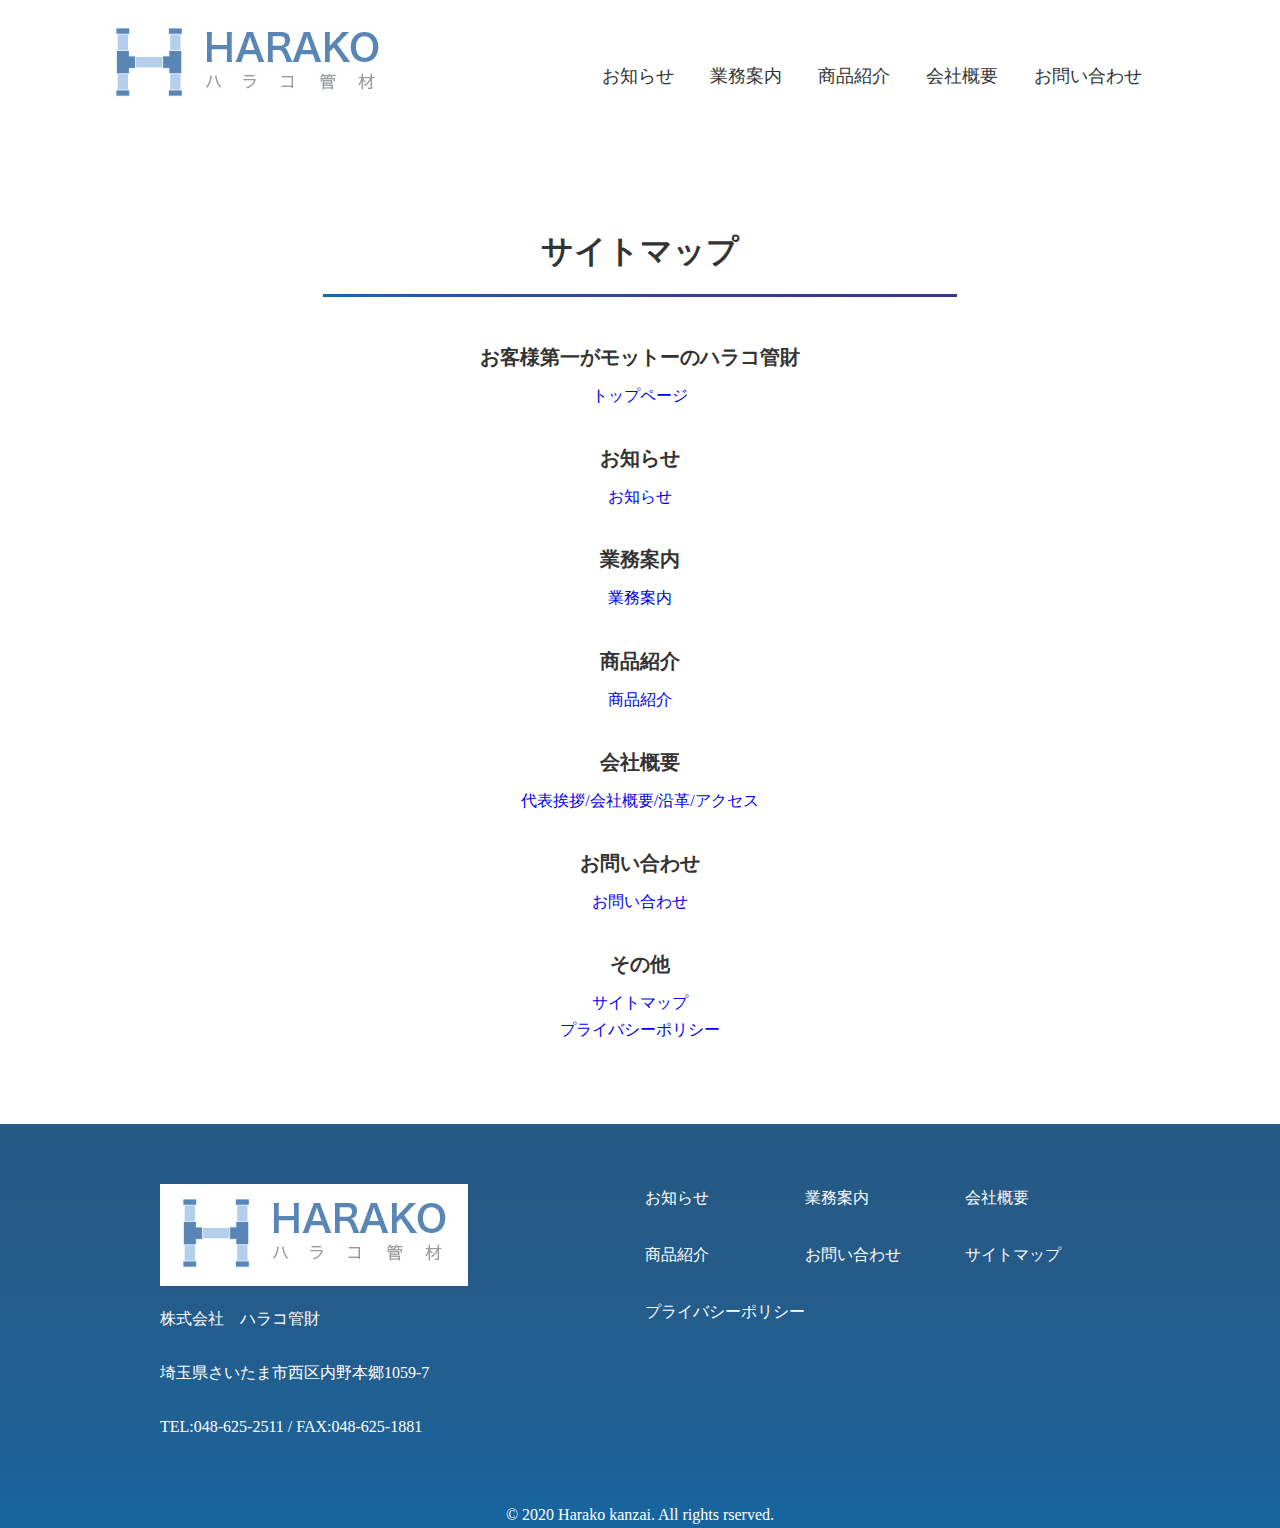
<file: sitemap.html>
<!doctype html>
<html lang="ja">

    
    <head>
        <meta charset="UTF-8">
        <title>ハラコ管財　お客様第一がモットーの</title>
        <meta name="description" content="ハラコ管財">
        <link rel="stylesheet" href="style.css">
        <meta name="viewport" content="width=device-width, initial-scale=1">
    </head>


    
    <body>

    <!--header-------------------------------------------------------------------------------------------->    
        <header>
            
            <div class="headers">
                <div class="logo">
                    <a href="index.html" title="トップページ"><img src="img/logo.jpg" alt ="ハラコ管財"></a>
                </div>

                <div class="topmenu">
                    <nav>
                        <ul class="hnavi">
                            <li class="hnav"><a href="news.html" title="お知らせ">お知らせ</a></li>
                            <li class="hnav"><a href="business.html" title="業務案内">業務案内</a></li>
                            <li class="hnav"><a href="product.html" title="商品紹介">商品紹介</a></li>
                            <li class="hnav"><a href="company.html" title="会社概要">会社概要</a></li>
                            <li class="hnav"><a href="contact.html" title="お問い合わせ">お問い合わせ</a></li>
                            <li> <div id="nav-drawer">
                                <input id="nav-input" type="checkbox" class="nav-unshown">
                                <label id="nav-open" for="nav-input"><span></span></label>
                                <label class="nav-unshown" id="nav-close" for="nav-input"></label>
                                    <div id="nav-content">
                                        <ul class="innavi">
                                            <li class="hbg"><a href="news.html" title="お知らせ">お知らせ</a></li>
                                            <li class="hbg"><a href="business.html" title="業務案内">業務案内</a></li>
                                            <li class="hbg"><a href="product.html" title="商品紹介">商品紹介</a></li>
                                            <li class="hbg"><a href="company.html" title="会社概要">会社概要</a></li>
                                            <li class="hbg"><a href="contact.html" title="お問い合わせ">お問い合わせ</a></li>
                                            <li class="hbg"><a href="sitemap.html" title="サイトマップ">サイトマップ</a></li>
                                            <li class="hbg"><a href="privacy.html" title="プライバシーポリシー">プライバシーポリシー</a></li>
                                        </ul></div>
                                </div></li>
                            </li>
                        </ul>
                    </nav>
                </div>
            </div>

            

        </header>   
         
            
    <!--header-------------------------------------------------------------------------------------------->


            <div class="container">

                <h1 class="companytitle">サイトマップ</h1>

            <div class="underbar">
                <img src="img/maintx.jpg" alt="==================================" height="3px" width="55%">
            </div>

                <h4 class="sitemap">お客様第一がモットーのハラコ管財</h4>
                <p><a href="index.html">トップページ</a></p>

                <h4 class="sitemap">お知らせ</h4>
                <ul class="list links">
                    <li><a href="news.html">お知らせ</a></li>
                </ul>

                <h4 class="sitemap">業務案内</h4>
                <ul class="list links">
                    <li><a href="business.html">業務案内</a></li>
                </ul>

                <h4 class="sitemap">商品紹介</h4>
                <ul class="list links">
                    <li><a href="product.html">商品紹介</a></li>
                </ul>

                <h4 class="sitemap">会社概要</h4>
                <ul class="list links">
                    <li><a href="company.html">代表挨拶/会社概要/沿革/アクセス</a></li>
                </ul>

                <h4 class="sitemap">お問い合わせ</h4>
                <ul class="list links">
                    <li><a href="contact.html">お問い合わせ</a></li>
                </ul>

                <h4 class="sitemap">その他</h4>
                <ul class="list links">
                    <li><a href="sitemap.html">サイトマップ</a></li>
                    <li><a href="product.html">プライバシーポリシー</a></li>
                </ul>

            </div>
            

    <!--footer--------------------------------------------------------------------------------------------->
    <footer>

        <div class="footer">
            <div class="containerf display-flex">
                <div class="footerleft">
                    <div class="footerlogo">
                        <a href="index.html" title="トップページ"><img src="img/logo.jpg" alt ="ハラコ管財"></a>
                    </div>
                    
                    <p class="footertext">
                        株式会社　ハラコ管財<br>
                        <br>
                        埼玉県さいたま市西区内野本郷1059-7<br>
                        <br>
                        TEL:048-625-2511 / FAX:048-625-1881
                    </p>
                
                </div>

                <div class="footerright">
                    <nav>
                        <div class="fnavlist">
                        <ul class="fnav">

                            <li class="f"><a href="news.html" title="お知らせ">お知らせ</a></li>
                            <li class="f"><a href="business.html" title="業務案内">業務案内</a></li>
                            <li class="f"><a href="company.html" title="会社概要">会社概要</a></li>
                            <li class="f"><a href="product.html" title="商品紹介">商品紹介</a></li>
                            <li class="f"><a href="contact.html" title="お問い合わせ">お問い合わせ</a></li>
                            <li class="f"><a href="sitemap.html" title="サイトマップ">サイトマップ</a></li>
                            <li class="f"><a href="privacy.html" title="プライバシーポリシー">プライバシーポリシー</a></li>

                        </ul>
                        </div>
                    </nav>    
                </div>
            </div>
        </div>    

        <p class="footerlast"><small>&copy; 2020 Harako kanzai. All rights rserved.</small></p>
        
    </footer>






    
</body>
</html>
</file>
<file: style.css>
@charset "UTF-8";

/* http://meyerweb.com/eric/tools/css/reset/ 
   v2.0 | 20110126
   License: none (public domain)
*/

html, body, div, span, applet, object, iframe,
h1, h2, h3, h4, h5, h6, p, blockquote, pre,
a, abbr, acronym, address, big, cite, code,
del, dfn, em, img, ins, kbd, q, s, samp,
small, strike, strong, sub, sup, tt, var,
b, u, i, center,
dl, dt, dd, ol, ul, li,
fieldset, form, label, legend,
table, caption, tbody, tfoot, thead, tr, th, td,
article, aside, canvas, details, embed, 
figure, figcaption, footer, header, hgroup, 
menu, nav, output, ruby, section, summary,
time, mark, audio, video {
	margin: 0;
	padding: 0;
	border: 0;
	font-size: 100%;
	font: inherit;
	vertical-align: baseline;
}
/* HTML5 display-role reset for older browsers */
article, aside, details, figcaption, figure, 
footer, header, hgroup, menu, nav, section {
	display: block;
}
body {
	line-height: 1;
}
ol, ul {
	list-style: none;
}
blockquote, q {
	quotes: none;
}
blockquote:before, blockquote:after,
q:before, q:after {
	content: '';
	content: none;
}
table {
	border-collapse: collapse;
    border-spacing: 0;
    
}

/* 共通部分ーーーーーーーーーーー*/

html {
    font-size: 100%;
}

body {
    font-family: "小塚ゴシック Pr6N" ;
    font-weight: 400;
    font-style: normal;
    line-height: 1.7;
    color: #333333;
}

.container {
    width: 90%;
    margin: 0 auto;
    max-width: 940px;
    position: relative;
    max-width: 1200px;
    margin-right: auto;
    margin-left: auto;
    margin-bottom: 5rem;
    text-align: center;
}

.containerp {
    width: 90%;
    margin: 0 auto;
    max-width: 940px;
    position: relative;
    max-width: 1200px;
    margin-right: auto;
    margin-left: auto;
    margin-bottom: 5rem;
}

a {
    text-decoration: none;
}

img {
    max-width: 100%;
}


/* HAEDER------------------*/

.logo {
    margin-top: 1%;
    line-height: 110%;
}


nav {
    text-align: right;
    margin-right: 10px;
    margin-bottom: 40px;
}

.hnavi {
    display: flex;
    font-size: 18px;
    text-transform: uppercase;
    margin-top: 10%;
    list-style: none;
    justify-content: flex-end;
    white-space: nowrap;
}

.hnavi li {
    margin-left: 36px;
}

.hnavi a {
    color: #333333;
}

.hnavi a:hover {
    color: #333333;
}

.headers {
    display: flex;
    justify-content: space-around;
    margin-left: 10px;
    margin-right: 10px;
    
}

/*---------------ハンバーガーメニュー-------------*/
#nav-drawer {
    position: relative;
    margin-top: 200%;
  }
  
  /*チェックボックス等は非表示に*/
  .nav-unshown {
    display:none;
  }
  
  /*アイコンのスペース*/
  #nav-open {
    display: inline-block;
    width: 30px;
    height: 22px;
    vertical-align: middle;
  }
  
  /*ハンバーガーアイコンをCSSだけで表現*/
  #nav-open span, #nav-open span:before, #nav-open span:after {
    position: absolute;
    height: 3px;/*線の太さ*/
    width: 25px;/*長さ*/
    border-radius: 3px;
    background: #333;
    display: block;
    content: '';
    cursor: pointer;
  }
  #nav-open span:before {
    bottom: -8px;
  }
  #nav-open span:after {
    bottom: -16px;
  }
  
  /*閉じる用の薄黒カバー*/
  #nav-close {
    display: none;/*はじめは隠しておく*/
    position: fixed;
    z-index: 99;
    top: 0;/*全体に広がるように*/
    left: 0;
    width: 100%;
    height: 100%;
    background: black;
    opacity: 0;
    transition: .3s ease-in-out;
  }
  
  /*中身*/
  #nav-content {
    overflow: auto;
    position: fixed;
    top: 0;
    left: 0;
    z-index: 9999;/*最前面に*/
    width: 90%;/*右側に隙間を作る（閉じるカバーを表示）*/
    max-width: 330px;/*最大幅（調整してください）*/
    height: 100%;
    background: #fff;/*背景色*/
    transition: .3s ease-in-out;/*滑らかに表示*/
    -webkit-transform: translateX(-105%);
    transform: translateX(-105%);/*左に隠しておく*/
  }
  
  /*チェックが入ったらもろもろ表示*/
  #nav-input:checked ~ #nav-close {
    display: block;/*カバーを表示*/
    opacity: .5;
  }
  
  #nav-input:checked ~ #nav-content {
    -webkit-transform: translateX(0%);
    transform: translateX(0%);/*中身を表示（右へスライド）*/
    box-shadow: 6px 0 25px rgba(0,0,0,.15);
  }


  .innavi {
      text-align: left;
  }

  .hbg {
      margin-top: 10%;
  }
/*---------------ハンバーガーメニュー-------------*/


/* page-news------------------------*/

.page-news {
    margin: 10%;
    display: flex;
    flex-direction: column;
    align-items: center;
}

.newstitle {
    display: flex;
    flex-direction: column;
}

.from {
    font-size: 1.5rem;
    font-weight: bold;
}

.notice {
    font-size: 1.5rem;
    font-weight: bold;
    text-align: center;
}


.post1 {
    border-bottom: 2px solid #333333;
    margin-top: 5%;
    line-height: 3.0;
}

.post2 {
    border-bottom: 2px solid #333333;
    margin-top: 5%;
    line-height: 3.0;
}





/* ボタンアニメーション--------------*/

.btn-box {
    display: block;
    width: 200px;
    height: 25px;
    text-align: center;
    font-size: 16px;
    color: #fff;
    text-decoration: none;
    font-weight: bold;
    padding: 12px 24px;
    position: relative;
    border: 2px solid #fff;
    transition: .4s;
  }
  
  .btn-box:hover {
    border: 2px solid transparent;
    color: #333;
  }
  
  .btn-box:before, .btn-box:after {
    width: 100%;
    height: 100%;
    z-index: 3;
    content: "";
    position: absolute;
    top: 0;
    left: 0;
    box-sizing: border-box;
    transform: scale(0);
    transition: .2s;
  }
  
  .btn-box:before {
    border-bottom: 2px solid #333;
    border-left: 2px solid #333;
    transform-origin: 100% 0%;
  }
  
  .btn-box:after {
    border-top: 2px solid #333;
    border-right: 2px solid #333;
    transform-origin: 0% 100%;
  }
  
  .btn-box:hover:after,
  .btn-box:hover:before {
    transform: scale(1);
  }

  .newsbtn {
    display: block;
    width: 200px;
    height: 25px;
    text-align: center;
    font-size: 16px;
    color: #333;
    text-decoration: none;
    font-weight: bold;
    padding: 12px 24px;
    position: relative;
    border: 2px solid #333;
    transition: .4s;
    margin: 2% 0% 2% auto;
  }

  .newsbtn:hover {
    border: 2px solid transparent;
    color: #04f;
  }

  .newsbtn:before {
    border-bottom: 2px solid #04f;
    border-left: 2px solid #04f;
    transform-origin: 100% 0%;
  }
  
  .newsbtn:after {
    border-top: 2px solid #04f;
    border-right: 2px solid #04f;
    transform-origin: 0% 100%;
  }

  /* ボタンアニメーションここまで----------------------------*/


  .time1 {
      background-color: #1a4d86;
      color: #FFF;
  }

  .time2 {
    background-color: #1a4d86;
    color: #FFF;
  }

/* Company-----------------------*/

.page-company {
    margin-top: 20%;
    display: flex;
    width: 100%;
    height: 30%;
    position: relative;
    z-index: 9;
    margin: 0 auto;
}

.companyimg {
    display: flex;
    width: 60%;
    z-index: 99;
}

.company {
    display: flex;
    background-image: url(img/maintx.jpg);
    width: 45%;
    height: 350px;
    flex-direction: column;
    align-items: center;
    position: absolute;
    right: 0%;
    top: 50%;
    z-index: 100;
}

.companytext {
    width: 400px;
    text-align: center;
    margin: 2% auto 2% 5%;
}

.companycontents {
    font-size: 1rem;
    color: #fff;
    z-index: 2;
    text-align: left;
}

.title2 {
    font-size: 1.5rem;
    color: #fff;
    z-index: 2;  
}

.subtitle2 {
    font-size: 1rem;
    color: #fff;
    z-index: 2;
}

.companymore {
    display: flex;
}

.companybtn {
    margin: 2% auto 2% 5%;
}

/* product-----------------------*/

.page-product {
    margin-top: 20%;
    display: flex;
    width: 100%;
    height: 30%;
    position: relative;
    margin: 0 auto;
}

.productname {
    white-space: nowrap
}

.productimg {
    display: flex;
    margin-top: 30%;
    margin-left: auto;
    width: 60%;
    z-index: 99;
}

.product {
    display: flex;
    background-image: url(img/subtx.jpg);
    width: 45%;
    height: 350px;
    flex-direction: column;
    align-items: right;
    position: absolute;
    left: 0%;
    top: 75%;
    z-index: 100;
}

.producttext {
    width: 400px;
    text-align: center;
    margin: 2% 2% 5% auto;
}

.productcontents {
    font-size: 1rem;
    color: #fff;
    z-index: 2;
    text-align: left;
}

.title3 {
    font-size: 1.5rem;
    color: #fff;
    z-index: 2;  
}

.subtitle3 {
    font-size: 1rem;
    color: #fff;
    z-index: 2;
}

.productmore {
    display: flex;
}

.productbtn {
    margin: 1% 2% 5% auto;
}

/*--contact-----------------------*/

.contactformjp {
    width: 100%;
    height: auto;
    display: flex;
    align-content: center;
    flex-direction: column;
    margin-top: 25%;
    margin-bottom: 10%;
}

.contactjpbt {
    width: 30%;
    height: 10%;
    background-color: #1a4d86;
    display: flex;
    margin: 2% auto;
    justify-content: center;
    padding: 15px 10px 7px 10px;
}

.contactformimg {
    width: 10%;
    height: 10%;
}

.contactinduction {
    color: #FFF;
    font-size: 2rem;
}

.telinvite {
    color: #1a4d86;
    flex-direction: column;
    margin: 0 auto;
    justify-content: center;
    align-items: center;
    width: 50%;
    padding: 10px 10px 7px 10px;
}

.tellead {
    margin: 0;
    font-size: 1rem;
    text-align: center;
}

.telset {
    margin: 0 auto;
}

.telikon {
    display: flex;
    justify-content: center;
    align-items: center;
}
.telikon img {
    width: 5%;
}
.telnotop {
    font-size: 1.5rem;
}


/*--news-------------------------------------------------------------------
-------------------------------------------------------------------------------
-----------------------------------------------------------------------------*/

.contenttitle {
    text-align: center;
    font-size: 2rem;
    margin: 8% 0 2% 0;
    font-weight: bolder;
}

.underbar {
    text-align: center;
    margin-top: -2%;
    margin-bottom: 3%;
}

.posttitle {
    margin: 0 auto;
}

.posttitletext {
    text-align: left;
    font-size: 1.1rem;
    width: 52%;
    margin: 0 auto 10% auto;
}

.countrypost {
    margin-top: 1%;
}

time {
    padding: 6px 10px;
    margin-right: 1rem;
}

.countrypost1 {
    margin: 5% 24%;
    text-align: center;
    border-bottom: 2px solid #333333;
    line-height: 3.0;
}


/*--business-------------------------------------------------------------------
-------------------------------------------------------------------------------
-----------------------------------------------------------------------------*/
.businessheader {
    text-align: center;
}

.businesstitle {
    text-align: center;
    font-size: 2rem;
    margin: 8% 0 2% 0;
    font-weight: bolder;
}

.businessdes {
    width: 80%;
    font-size: 1.1rem;
    margin: 0 auto;
    text-align: left;
}

.businesslist {
    display: flex;
    flex-direction: column;
}

.businessproduct {
    text-align: center;
}

.handlingmaker {
    font-size: 2rem;
    margin: 8% 10% 2% 10%;
    font-weight: bolder;
}

.handlingproduction {
    width: 100%;
    margin: 0 10%;
}

.productions {
    float: left;
    margin-right: 2%;
    margin-bottom: 2%;
    width: 216px;
}

.maker {
    width: 100%;
    margin: 0 10%;
}

.makers {
    float: left;
    margin-right: 2%;
    margin-bottom: 2%;
    width: 225px;
}






/*--product-------------------------------------------------------------------
-------------------------------------------------------------------------------
-----------------------------------------------------------------------------*/

.productheader {
    text-align: center;
}

.producttitle {
    text-align: center;
    font-size: 2rem;
    margin: 8% 0 2% 0;
    font-weight: bolder;
}

.productdes {
    width: 80%;
    font-size: 1.1rem;
    margin: 0 auto;
    text-align: left;
}



.productline {
    display: flex;
}


.middle-container {
    max-width: 1200px;
    padding: 0 1rem;
    width: 100%;
    margin: 15% auto;
}

.productdes {
    font-size: 1.1rem;
    text-align: center;
}

.productname {
    font-size: 1.2rem;   
}

.product1 {
    width: 40%;
    margin-top: 3%;
}

.productint {
    display: flex;
}

.productpic {
    width: 60%;
    margin: 3%;
}


.use {
    font-size: 1.1rem;
    font-weight: bolder;
}


/*--company-------------------------------------------------------------------
-------------------------------------------------------------------------------
-----------------------------------------------------------------------------*/

.greeting {
    text-align: left;
    text-align: justify;
}

.ceo {
    font-weight: bold;
    text-align: right;
    font-size: 1.25rem;
}

.companyheader {
    text-align: center;
}

.companytitle {
    text-align: center;
    font-size: 2rem;
    margin: 8% 0 2% 0;
    font-weight: bolder;
}

  dl{
    display:flex;
    flex-wrap: wrap;
    border: 1px solid #ccc;
    border-top: none;
  }
  dt{
    background: #ddd;
    width: 30%;
    padding: 10px;
    box-sizing: border-box;
    border-top: 1px solid #ccc; 
  }
  dd{
    padding: 10px;
    margin: 0;
    border-left: 1px solid #ccc;
    border-top: 1px solid #ccc; 
    width: 70%;
    background: #fff;
    box-sizing: border-box;
  }

  .send {
    width: 100%;
  }


.historylist {
    margin-top: 1.5rem;
    margin-bottom: 1.5rem;
    display: block;
    margin-block-start: 1em;
    margin-block-end: 1em;
    margin-inline-start: 0px;
    margin-inline-end: 0px;
    margin: 5% 25%;
    }

.h {
    margin: 10%;
}

.gaide {
    margin-bottom: 2%;
}

.map {
    text-align: center;
    margin-bottom: 10%;
}


/*--contact-------------------------------------------------------------------
-------------------------------------------------------------------------------
-----------------------------------------------------------------------------*/

dl {
    min-width: 70%;
    max-width: 90%;
    margin: 5rem auto 5rem;
    border-collapse: collapse;
    border-spacing: 0;
    border: none;
}
dd {
    border-right: 1px solid #ccc;
} 

input[type="text"] {
    height: 3rem;
    width: 100%;
}

input[type="text"], select {
    box-shadow: none;
    font-size: 16px;
    height: 3rem;
}

input {
    height: 3.5rem;
    letter-spacing: 2px;
}

input, textarea {
    display: block;
    width: 100%;
    font-size: 16px;
    border: none;
}

.send {
    width: 100%;
    border-top: 1px solid #ccc;
    border-right: none;
    border-left: none;
  }



.required:after {
    content: "必須";
    background-color:#eb9a2c;
}

.optional:after, .required:after {
    display: inline-block;
    font-size: 1.2rem;
    height: 1.9rem;
    line-height: 1.9rem;
    padding: 0 .4rem;
    margin-left: .5rem;
    color: #fff;
    border-radius: 5px;
    position: relative;
    top: -1px;
}


/* ボタンアニメーション--------------*/
.checkbutton {
    display: block;
    width: 200px;
    height: 25px;
    text-align: center;
    font-size: 16px;
    color: #fff;
    text-decoration: none;
    font-weight: bold;
    padding: 12px 24px;
    position: relative;
    border: 2px solid #fff;
    transition: .4s;
  }
  
  .checkbutton:hover {
    border: 2px solid transparent;
    color: #333;
  }
  
  .checkbutton:before, .checkbutton:after {
    width: 100%;
    height: 100%;
    z-index: 3;
    content: "";
    position: absolute;
    top: 0;
    left: 0;
    box-sizing: border-box;
    transform: scale(0);
    transition: .2s;
  }
  
  .checkbutton:before {
    border-bottom: 2px solid #333;
    border-left: 2px solid #333;
    transform-origin: 100% 0%;
  }
  
  .checkbutton:after {
    border-top: 2px solid #333;
    border-right: 2px solid #333;
    transform-origin: 0% 100%;
  }
  
  .checkbutton:hover:after,
  .checkbutton:hover:before {
    transform: scale(1);
  }

  .checkbutton {
    display: block;
    width: 200px;
    height: 50px;
    text-align: center;
    font-size: 16px;
    color: #333;
    text-decoration: none;
    font-weight: bold;
    padding: 12px 24px;
    position: relative;
    border: 2px solid #333;
    transition: .4s;
    margin: 2% 0% 2% auto;
  }

  .checkbutton:hover {
    border: 2px solid transparent;
    color: #04f;
  }

  .checkbutton:before {
    border-bottom: 2px solid #04f;
    border-left: 2px solid #04f;
    transform-origin: 100% 0%;
  }
  
  .checkbutton:after {
    border-top: 2px solid #04f;
    border-right: 2px solid #04f;
    transform-origin: 0% 100%;
  }
/* ボタンアニメーションここまで---------------------*/


/*--contactdone-------------------------------------------------------------------
-------------------------------------------------------------------------------
-----------------------------------------------------------------------------*/

  .thanksbox {
      text-align: center;
      margin: 10%;
  }

  .thanks {
    font-size: 2rem;
    margin-bottom: 5%;
  }

  .thankstext {
      font-size: 1.25rem;
  }

/*--contactdone-------------------------------------------------------------------
-------------------------------------------------------------------------------
-----------------------------------------------------------------------------*/
.sitemap {
    font-size: 1.25rem;
    font-weight: bold;
    margin-top: 2rem;
    margin-bottom: 0.5rem;
    text-align: center;

}

.h4 {
    font-size: 1.25rem;
    font-weight: bold;
    margin-top: 2rem;
    margin-bottom: 0.5rem;
    text-align: left;
}

.privacy {
    text-align: left;
}

.privacy2 {
    margin-top: 2%;
    text-align: left;
}

.privacyul {
    margin-top: 1%;
}

.p {
    text-align: left;
}

/*--newsmore-------------------------------------------------------------------
-------------------------------------------------------------------------------
-----------------------------------------------------------------------------*/

.newsmoreheader {
    text-align: center;
}

.newsmoretitle {
    text-align: center;
    font-size: 2rem;
    margin: 8% 0 2% 0;
    font-weight: bolder;
}

.detail {
    text-align: center;
    margin: 10% 15%;
}

.indetail {
    text-align: left;
    margin: 10% 0;
}

.holiday {
    font-size: 1.5rem;
}

.holidays {
    font-size: 1.5rem;
}





/*--Footer-----------------------*/

footer {
    background-image: url(img/footer.jpg);
    width: 100%;
    height: 30%;
}

.containerf {
    max-width: 1200px;
    padding-left: 1rem;
    padding-right: 1rem;
    width: 100%;
    margin: 0 auto;
    
}
.display-flex {
    display: flex;
}


.footer {
    width: 100%;
    height: 30%;
    display: flex;
    justify-content: space-around;
}

.footerleft {
    display: flex;
    flex-direction: column;
    justify-content: space-around;
    margin: 5% 5% 5% 10%;
    color: #FFF;
    width: 50%;
}

.fnav a {
    color: #fff;
}

.fnav a:hover {
    color: #fff;
}

.footerlogo {
    margin-bottom: 3%;
}

.footerright {
    width: 50%;
    height: 20%;
    margin: 5%;
    color: #FFF;
}

.fnav {
    width: 525px;
    text-align: left;
    display: flex;
    flex-wrap: wrap;
}
    
.f {    
    margin-bottom:30px;
    width:160px;
}

.footerlast {
    color: #fff;
    text-align: center;
}

























/*--レスポンシブ-------------------------------------------------------------------
-------------------------------------------------------------------------------
-----------------------------------------------------------------------------*/



@media screen and (max-width: 768px) {

/* 共通部分ーーーーーーーーーーー*/

    test {

    flex: none;
    }
    
    img {
        width: 100% ;
    }

    .underbar {
        margin: 0 auto 10%;
        width: 60%;
    }

/*--header----------------------------*/
    .hnav {
        display:none;
    }


/*--news--------------------------------*/

    .countrypost1 {
        margin-bottom: 15%;
    }

/*--contact--------------------------------*/

    dl{
        flex-flow: column nowrap;
        width: 90%;
      }

      dt,
      dd{
        width: 100%;
      }

      dd{
        border-left: none;
     }

     input[type=text], input[type=email], input[type=tel], input[type=num], textarea {
        padding: 0.25rem;
     }

/*--product--------------------------------*/

    .sideline {
         width: 30%;
     }

    .productint {
        display: flex;
        flex-direction: column;

    }
     


/*--company--------------------------------*/

     dt {
        font-weight: bolder;
     }




    .gmap {
        height: 0;
        overflow: hidden;
        padding-bottom: 56.25%;
        position: relative;
    }

    .gmap iframe {
        position: absolute;
        left: 0;
        top: 0;
        height: 100%;
        width: 100%;
    }
     
/*--company--------------------------------*/

    dd {
        border-left: 1px solid #ccc;
    }


/*--footer--------------------------------*/

     .fnav {
        text-align: center;
        display: block;
     }

     .f {
         text-align: left;
     }

     .footerright {
         display: none;
     }

     .footerlogo {
         width: 40%;
     }
    
     .containerf .display-flex {
         display: none;
     }
     

     .footerleft {
         width: 100%;
         display: flex;
         justify-content: space-between;
         flex-wrap: nowrap;
         flex-direction: row;
     }

     .footertext{
         width: 50%;
     }

    }





@media screen and (min-width:769px) {

    #nav-open {
        display:none;
    }

    }
</file>
